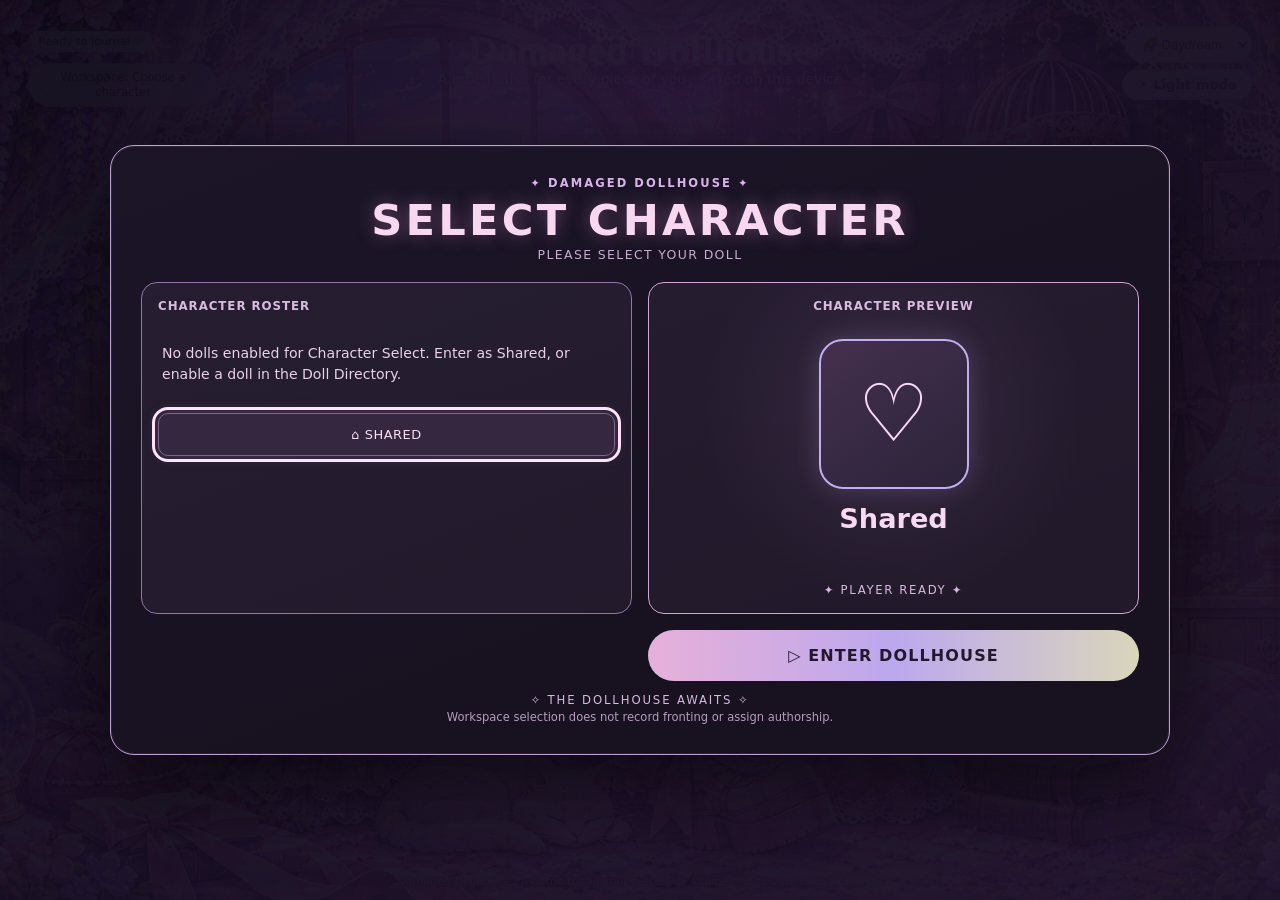
<file: index.html>
<!DOCTYPE html>

<html lang="en"><head><meta charset="utf-8"/><meta content="width=device-width,initial-scale=1" name="viewport"/><title>Damaged Dollhouse · v1.8D.4 Mobile Compatibility Test</title><link href="assets/css/bunnie-burrow.css" rel="stylesheet"/><link rel="stylesheet" href="assets/css/echo-chamber.css"/></head><body><div class="wrap"><header><div><h1><span aria-hidden="true" class="title-heart">♡</span> Damaged Dollhouse <span aria-hidden="true" class="title-heart">♡</span></h1><div class="muted">A little house for every piece of you · saved on this device</div></div><button class="pill character-session-switch" id="characterSessionStatus" type="button" aria-label="Switch Dollhouse workspace" title="Switch character / workspace">Workspace: Choose a character</button><span class="pill header-status" id="saveStatus">Ready to journal ♡</span><div class="header-controls"><label class="scene-header" for="dashboardSceneQuick">Illustration <select aria-label="Illustrated dashboard scene" id="dashboardSceneQuick"><option value="daydream">🌈 Daydream</option><option value="haven">🌿 Haven</option><option value="nightmare">☾ Nightmare</option></select></label><button aria-pressed="false" class="theme-toggle" id="themeToggle" type="button">☀ Light</button></div></header><nav aria-label="Module navigation" class="nav legacy-nav" hidden=""><button data-tab="journals">Porcelain Pages</button><button data-tab="directory">Doll Directory</button><button class="active" data-tab="daily">Pretty Little Problems</button><button data-tab="history">Lost Time</button><button data-tab="insights">Overview &amp; Stats</button><button data-tab="parts">Individual Breakdown</button><button data-tab="backup">Bandaged Buttons</button></nav>
<section aria-label="Damaged Dollhouse dashboard" class="dashboard" id="dashboard">
<div class="dashboard-intro"><span class="ornament">☾ ✧ ♡ ✧ ☽</span><h2>Welcome to the Dollhouse</h2><p>Every room holds a little piece of the story.</p></div>
<div class="doll-grid">
<button class="room-card rose" data-open="daily" type="button"><span class="room-art">♡</span><span class="room-name">Pretty Little Problems</span><span class="room-caption">A little daily check-in</span></button>
<div aria-hidden="true" class="room-card empty-room"><span class="room-art">✧</span><span class="room-caption">An unopened room</span></div>
<div aria-hidden="true" class="room-card empty-room"><span class="room-art">☽</span><span class="room-caption">An unopened room</span></div>
<button class="room-card lavender" data-open="history" type="button"><span class="room-art">◷</span><span class="room-name">Lost Time</span><span class="room-caption">Calendar &amp; memories</span></button>
<button class="room-card plum" data-open="directory" type="button"><span class="room-art">♧</span><span class="room-name">Doll Directory</span><span class="room-caption">Meet the residents</span></button>
<div aria-hidden="true" class="room-card empty-room"><span class="room-art">✧</span><span class="room-caption">An unopened room</span></div>
<button class="room-card ivory" data-open="journals" type="button"><span class="room-art">❦</span><span class="room-name">Porcelain Pages</span><span class="room-caption">Letters &amp; journals</span></button>
<button class="room-card lavender" data-open="echo-chamber" type="button"><span class="room-art">✉</span><span class="room-name">The Echo Chamber</span><span class="room-caption">System Chat · A place for every voice</span></button><button class="room-card moon" data-open="looking-glass" type="button"><span class="room-art">☾</span><span class="room-name">The Looking Glass</span><span class="room-caption">Reflections &amp; patterns</span></button>
<div aria-hidden="true" class="room-card empty-room"><span class="room-art">♡</span><span class="room-caption">An unopened room</span></div>
</div>
<button class="bandaged-entry" data-open="backup" type="button"><span>✕ ♡ ✕</span><strong>Bandaged Buttons</strong><small>Settings, appearance &amp; backups</small></button>
</section>
<section class="tab hidden" id="echo-chamber"><div class="card"><h2>✉ The Echo Chamber</h2><p class="hint">System Chat · SC-2.1 availability and unread indicators test build. Mailbox, Whiteboard, and Polls will arrive in later releases. Messages are local to this browser and are not encrypted.</p><div id="echoChatApp" class="echo-app"><aside class="echo-sidebar"><div class="echo-toolbar"><strong>Channels</strong><button id="echoAddCategory" type="button">＋ Category</button></div><div id="echoChannelList"></div><button id="echoAddChannel" type="button">＋ Channel</button><button id="echoTemplates" type="button">♡ Add starter channels</button><button id="echoManageArchived" type="button">♧ Archived / Trash</button></aside><div class="echo-main"><div class="echo-toolbar"><button id="echoMobileChannels" type="button" aria-label="Show channels">☰</button><strong id="echoChannelTitle"># general</strong><button id="echoReader" type="button">Read as: Shared</button><div class="echo-header-actions"><button id="echoMode" type="button">⚙ Manage</button><button id="echoEditChannel" type="button">⚙ Channel</button></div></div><div class="echo-message-tools"><input id="echoSearch" type="search" placeholder="Search this channel" aria-label="Search messages in this channel"/><button id="echoMarkRead" type="button">Mark read</button><button id="echoMarkUnread" type="button">Mark unread</button><button id="echoTrashMessages" type="button">Message Trash</button></div><div id="echoMessages" class="echo-messages" aria-live="polite"></div><form id="echoComposer" class="echo-composer"><div class="echo-posting"><button id="echoAuthorToggle" type="button" aria-label="Choose message authors">Posting as: <span id="echoAuthorSummary">Shared / Unknown</span> ▾</button><div id="echoAuthors" class="echo-authors" hidden></div></div><div id="echoReplyPreview" class="echo-reply-preview" hidden></div><label for="echoBody">Message</label><textarea id="echoBody" maxlength="20000" rows="3" placeholder="Write to the Dollhouse…"></textarea><div class="echo-toolbar"><label class="hint"><input id="echoEnterSend" type="checkbox" checked/> Enter sends · Shift+Enter newline</label><button class="primary" type="submit">Send ♡</button></div><p class="hint" id="echoStatus" role="status"></p></form></div></div></div></section><section class="tab hidden" id="looking-glass"><div class="card glass-hub"><span class="ornament">☾ ✧ ☽</span><h2>The Looking Glass</h2><p class="muted">What do the reflections reveal? Choose a view of your recorded patterns.</p><div class="glass-choices"><button data-open="insights" type="button"><span class="room-art">◈</span><strong>Overview &amp; Stats</strong><small>Whole-system trends and symptom explorer</small></button><button data-open="parts" type="button"><span class="room-art">♧</span><strong>Individual Breakdown</strong><small>Explore entries by part or author</small></button></div></div></section>
<section class="tab hidden" id="journals"><div class="card"><h2>Porcelain Pages</h2><p class="muted">A place for personal and shared writing. “Personal” and “Shared” are organization labels, not passwords or access restrictions: anyone who can open this browser's app can read both. Entries are saved on this device and included in complete Dollhouse backups.</p><div class="actions"><button class="primary" id="journalNew" type="button">＋ New journal entry</button></div><div class="grid" style="margin-top:12px"><div class="field"><label for="journalSearch">Search title, writing, or tags</label><input id="journalSearch" placeholder="Search journals" type="text"/></div><div class="field"><label for="journalFilter">Show entries</label><select id="journalFilter"><option value="all">All entries</option><option value="personal">Personal</option><option value="shared">Shared</option></select></div></div><div class="field journal-workspace-filter" style="margin-top:12px"><label for="journalWorkspaceFilter">Workspace view</label><select id="journalWorkspaceFilter"><option value="all">All Dolls (all entries)</option><option value="shared">Shared entries</option><option value="unassigned">Unassigned author</option></select><p class="hint" id="journalWorkspaceHint">This only filters the list. It never changes an entry’s author or who is fronting.</p></div><div class="hint" id="journalMessage" role="status" style="margin-top:12px"></div><div id="journalList" style="margin-top:14px"></div></div><div class="card hidden" id="journalEditor"><h3 id="journalEditorTitle">New journal entry</h3><form id="journalForm"><div class="grid"><div class="field"><label for="journalTitle">Title *</label><input id="journalTitle" maxlength="160" required="" type="text"/></div><div class="field"><label for="journalDate">Entry date</label><input id="journalDate" required="" type="date"/></div><div class="field"><label for="journalAuthor">Written by (optional profile)</label><select id="journalAuthor"><option value="">Unassigned / unknown</option></select></div><div class="field"><label for="journalScope">Journal type</label><select id="journalScope"><option value="personal">Personal</option><option value="shared">Shared</option></select></div><div class="field"><label for="journalTags">Tags (comma-separated)</label><input id="journalTags" maxlength="500" placeholder="#memories, #today" type="text"/></div></div><div class="field" style="margin-top:12px"><label for="journalBody">Journal entry</label><textarea id="journalBody" maxlength="100000" placeholder="Write whatever feels right..." rows="10"></textarea></div><p class="hint">Changes are saved when you press Save, not automatically. Journal text is plain text, not formatted HTML.</p><div class="actions"><button class="primary" type="submit">♡ Save journal</button><button id="journalCancel" type="button">Cancel</button><button class="danger hidden" id="journalDelete" type="button">Delete entry</button></div></form></div></section><section class="tab hidden" id="directory"><div id="directoryBrowse" class="card"><h2>Doll Directory</h2><p class="muted">Create profiles for the parts you want to document. All fields are optional except a display name. Profiles are saved in this browser. You can link them to Pretty Little Problems check-ins using the profile selector in the Daily Log.</p><div class="actions"><button class="primary" id="directoryNew" type="button">＋ Add profile</button><button id="directoryExport" type="button">↓ Export profiles (JSON)</button><button id="directoryImport" type="button">↑ Import profiles (JSON)</button><input accept=".json,application/json" hidden="" id="directoryImportFile" type="file"/></div><div class="hint" id="directoryMessage" role="status" style="margin-top:12px"></div><div class="grid" id="directoryList" style="margin-top:14px"></div></div><div class="card hidden" id="directoryViewer"><div class="actions"><button type="button" id="directoryViewBack">← Back to Doll Directory</button><button type="button" class="primary" id="directoryViewEdit">✎ Edit profile</button></div><div id="directoryViewHeader" class="directory-view-header"></div><div class="directory-tabs" id="directoryViewTabs" role="group" aria-label="Profile sections"></div><div id="directoryViewContent"></div></div><div class="card hidden" id="directoryEditor"><div class="actions"><button id="directoryBack" type="button">← Back to Doll Directory</button></div><h3 id="directoryEditorTitle">Profile</h3><form id="directoryForm"><div class="grid"><div class="field"><label for="directoryName">Display name *</label><input id="directoryName" maxlength="80" required="" type="text"/></div><div class="field"><label for="directoryPronouns">Pronouns</label><input id="directoryPronouns" maxlength="80" type="text"/></div><div class="field"><label for="directoryColor">Profile color</label><input id="directoryColor" type="color" value="#ed83b5"/></div><div class="field"><label for="directoryEmoji">Avatar emoji / symbol</label><input id="directoryEmoji" maxlength="16" placeholder="🐇" type="text"/><button type="button" id="directoryEmojiPickerToggle" aria-expanded="false" aria-controls="directoryEmojiPicker" style="margin-top:8px">☺ Choose emoji</button><div id="directoryEmojiPicker" class="directory-emoji-picker hidden"><div class="directory-emoji-tools"><label for="directoryEmojiSearch">Find an emoji</label><input id="directoryEmojiSearch" type="search" placeholder="Search e.g. bunny, heart, moon"/><button type="button" id="directoryEmojiPickerClose" aria-label="Close emoji picker">✕</button></div><div id="directoryEmojiCategories" class="directory-emoji-categories"></div><div id="directoryEmojiResults" class="directory-emoji-results"></div><p class="hint">Select an emoji, or type any symbol directly into the field above.</p></div></div><div class="field directory-character-visibility"><label for="directoryCharacterVisible">Character Select</label><label class="directory-visibility-option"><input id="directoryCharacterVisible" type="checkbox" checked/> Enable doll for active use</label><p class="hint">Inactive dolls are hidden from workspace, chat, journal and check-in selectors for new activity. Their directory profile and historical records remain available.</p></div><div class="field"><label for="directoryRoles">Roles (comma-separated)</label><input id="directoryRoles" maxlength="400" placeholder="Protector, caretaker" type="text"/></div><div class="field"><label for="directoryTags">Tags (comma-separated)</label><input id="directoryTags" maxlength="400" placeholder="#art, #games" type="text"/></div></div><div class="directory-sheet"><p class="hint">All additional details are optional. Select a category, then expand or collapse its sections.</p><div class="directory-tabs" role="group" aria-label="Profile information categories"><button type="button" class="directory-tab" data-dir-tab="Identity" aria-selected="true">Identity</button><button type="button" class="directory-tab" data-dir-tab="Appearance" aria-selected="false">Appearance</button><button type="button" class="directory-tab" data-dir-tab="About Me" aria-selected="false">About Me</button><button type="button" class="directory-tab" data-dir-tab="Comfort & Care" aria-selected="false">Comfort & Care</button><button type="button" class="directory-tab" data-dir-tab="Connections" aria-selected="false">Connections</button></div><section class="directory-panel " data-dir-panel="Identity"><details open><summary>Identity details</summary><div class="directory-panel-fields"><div class="field"><label for="directoryExtra_aliases">Aliases / other names</label><textarea id="directoryExtra_aliases" maxlength="10000" rows="3"></textarea></div><div class="field"><label for="directoryExtra_gender">Gender / identity</label><textarea id="directoryExtra_gender" maxlength="10000" rows="3"></textarea></div><div class="field"><label for="directoryExtra_age">Age or age range</label><textarea id="directoryExtra_age" maxlength="10000" rows="3"></textarea></div><div class="field"><label for="directoryExtra_introduction">Introduction</label><textarea id="directoryExtra_introduction" maxlength="10000" rows="3"></textarea></div></div></details></section><section class="directory-panel hidden" data-dir-panel="Appearance"><details open><summary>Appearance details</summary><div class="directory-panel-fields"><div class="field"><label for="directoryExtra_appearance">Appearance description</label><textarea id="directoryExtra_appearance" maxlength="10000" rows="3"></textarea></div><div class="field"><label for="directoryExtra_aesthetic">Style / aesthetic</label><textarea id="directoryExtra_aesthetic" maxlength="10000" rows="3"></textarea></div></div></details></section><section class="directory-panel hidden" data-dir-panel="About Me"><details open><summary>Personality & interests</summary><div class="directory-panel-fields"><div class="field"><label for="directoryExtra_likes">Likes / favorites</label><textarea id="directoryExtra_likes" maxlength="10000" rows="3"></textarea></div><div class="field"><label for="directoryExtra_dislikes">Dislikes</label><textarea id="directoryExtra_dislikes" maxlength="10000" rows="3"></textarea></div><div class="field"><label for="directoryExtra_hobbies">Hobbies & interests</label><textarea id="directoryExtra_hobbies" maxlength="10000" rows="3"></textarea></div></div></details><details open><summary>Life & memories</summary><div class="directory-panel-fields"><div class="field"><label for="directoryExtra_history">Personal history / memories</label><textarea id="directoryExtra_history" maxlength="10000" rows="3"></textarea></div><div class="field"><label for="directoryExtra_dates">Meaningful dates</label><textarea id="directoryExtra_dates" maxlength="10000" rows="3"></textarea></div></div></details></section><section class="directory-panel hidden" data-dir-panel="Comfort & Care"><details open><summary>Comfort & support</summary><div class="directory-panel-fields"><div class="field"><label for="directoryExtra_comfortItems">Comfort items</label><textarea id="directoryExtra_comfortItems" maxlength="10000" rows="3"></textarea></div><div class="field"><label for="directoryExtra_supports">Helpful supports / grounding</label><textarea id="directoryExtra_supports" maxlength="10000" rows="3"></textarea></div></div></details><details open><summary>Communication & boundaries</summary><div class="directory-panel-fields"><div class="field"><label for="directoryExtra_communication">Communication preferences</label><textarea id="directoryExtra_communication" maxlength="10000" rows="3"></textarea></div><div class="field"><label for="directoryExtra_boundaries">Boundaries / things to avoid</label><textarea id="directoryExtra_boundaries" maxlength="10000" rows="3"></textarea></div></div></details><details open><summary>Personal notes</summary><div class="directory-panel-fields"><div class="field" style="margin-top:12px"><label for="directoryNotes">Private notes</label><textarea id="directoryNotes" maxlength="10000" rows="4"></textarea></div></div></details></section><section class="directory-panel hidden" data-dir-panel="Connections"><details open><summary>Connections details</summary><div class="directory-panel-fields"><div class="field"><label for="directoryExtra_relationships">Relationships / connections</label><textarea id="directoryExtra_relationships" maxlength="10000" rows="3"></textarea></div></div></details></section></div><div class="actions"><button class="primary" type="submit">♡ Save profile</button><button id="directoryCancel" type="button">Cancel</button><button class="danger hidden" id="directoryArchive" type="button">Archive profile</button></div></form></div></section><section class="tab hidden" id="daily"><div class="card"><h2>Pretty Little Problems</h2><div class="checkin-compact"><div class="field checkin-picker"><label for="checkinSelect">Previous check-ins / select an entry</label><select aria-label="Select saved check-in" id="checkinSelect"></select></div><div class="toolbar checkin-controls"><button id="newCheckin" type="button">＋ New check-in</button><button id="quickToggle" type="button" aria-pressed="false">⚡ Quick Check-In</button><button aria-pressed="false" id="easyToggle" type="button">🐰 Easy Mode: Off</button></div><details id="checkinDetails" class="checkin-details"><summary>✧ Check-in details <span class="details-caption">Date · Time · Author · Profile · Filled out</span></summary><div class="checkin-details-inner"><p class="hint">Every question is optional. Blank means not recorded, not zero or “no.”</p><div class="topline"><div class="field"><label for="entryDate">Entry date</label><input id="entryDate" type="date"/></div><div class="field"><label for="filled">Filled out</label><select id="filled"><option value="">Not specified</option><option>Morning</option><option>Afternoon</option><option>Evening</option><option>Night</option></select></div></div><div class="field" style="margin-top:10px"><label for="linkedProfile">Linked System Directory profile (optional)</label><select id="linkedProfile"><option value="">No linked profile / manual author</option></select><p class="hint">Selecting a profile fills the author name. Existing check-ins are never linked automatically; archived profiles stay linked.</p></div><div class="topline" style="margin-top:10px"><div class="field"><label for="authorTag">Who is checking in? (optional name / emoji)</label><input id="authorTag" maxlength="80" placeholder="e.g. Pup, 🐇, blended, unknown" type="text"/></div><div class="field"><label for="checkinTime">Time of check-in</label><input id="checkinTime" type="time"/></div></div></div></details></div><div class="card hidden" id="easyExtras"><h3>🐇 Little extras (optional and just for fun!)</h3><div class="field"><label for="littleMood">Which little buddy matches today?</label><select id="littleMood"><option value="">Skip</option><option>🐰 Bouncy bunny</option><option>🐢 Sleepy turtle</option><option>🐻 Cuddly bear</option><option>🦋 Fluttery butterfly</option><option>🐱 Grumpy kitty</option></select></div><div class="field"><label for="littleWish">What would feel cozy right now?</label><select id="littleWish"><option value="">Skip</option><option>🧸 Stuffie cuddles</option><option>🎮 A game</option><option>🎨 Coloring</option><option>🍓 A snack</option><option>🌙 Quiet time</option><option>💗 A hug</option></select></div></div><div class="progress-line"><strong id="formProgress">0 answered</strong><span class="hint" id="draftStatus" role="status">Drafts save automatically on this device</span></div><div aria-label="Questions answered" class="progress-track"><div class="progress-fill" id="progressFill"></div></div><div class="toolbar"><button id="expandAll" type="button">Expand all sections</button><button id="collapseAll" type="button">Collapse all</button><button id="nextMissing" type="button">Next unanswered</button></div><div id="quickQuestions" class="quick-panel" hidden></div><section id="quickEditor" class="quick-editor" hidden aria-label="Customize Quick Check-In questions"><h3>⚙ Customize Quick Check-In</h3><p class="hint">Choose any existing questions and arrange the selected questions in the order you prefer. Changes affect your Quick Check-In layout, not previously saved answers.</p><div class="field"><label for="quickSearch">Find a question</label><input id="quickSearch" type="search" placeholder="Search questions or sections"></div><p class="hint" id="quickEditorCount"></p><div id="quickEditorList"></div><div class="actions"><button type="button" class="primary" id="quickEditorSave">♡ Save question selection</button><button type="button" id="quickEditorCancel">Cancel</button><button type="button" id="quickEditorReset">Restore default selection</button></div><p class="hint" id="quickEditorMessage" role="status"></p></section><div id="questions"></div><div class="actions"><button class="primary" id="save">♡ Save entry</button><button id="clearForm">Clear form (not saved)</button><button class="danger" id="deleteEntry">Delete saved entry</button></div><div class="toolbar"><button id="exportOneJson" type="button">↓ Export this check-in (JSON)</button><button id="exportOneCsv" type="button">↓ Export this check-in (CSV)</button></div><div class="hint" id="saveMessage" role="status" style="margin-top:12px"></div></div></section>
<section class="tab hidden" id="history"><div class="card"><h2>Lost Time</h2><div class="topline"><div class="field"><label for="calMonth">Calendar month</label><input id="calMonth" type="month"/></div><div class="field"><label for="historySort">Entries</label><select id="historySort"><option value="new">Newest first</option><option value="old">Oldest first</option></select></div></div><p class="hint">Purple dates have saved entries. Tap a date to open and edit it.</p><p class="calendar-legend hint">♡ Highlighted dates have saved entries · today has an outline · tap any day to open it.</p><div class="calendar" id="calendar"></div><h3 style="margin-top:24px">Saved dates</h3><div id="historyList"></div><div class="card"><h3>🎀 Export selected day</h3><div class="topline"><div class="field"><label for="exportDayDate">Date</label><input id="exportDayDate" type="date"/></div></div><div class="actions"><button id="exportDayJson">↓ All check-ins that day (JSON)</button><button id="exportDayCsv">↓ All check-ins that day (CSV)</button></div></div></div></section>
<section class="tab hidden" id="insights"><div class="card"><h2>Overview &amp; Stats</h2><p class="muted">Your numbers, patterns, and progress over time ♡</p><h3>Weekly &amp; Monthly Reflections</h3><p class="hint">Your weekly or monthly check-in report appears below. Choose a period to compare your entries.</p><p class="muted">These are descriptive summaries, not diagnoses or evidence that one event caused another. Averages use only days with a response to that specific question.</p><div class="topline"><div class="field"><label for="period">Report period</label><select id="period"><option value="week">Week (Mon–Sun)</option><option value="month">Calendar month</option></select></div><div class="field"><label for="anchor">Date within report period</label><input id="anchor" type="date"/></div></div><div id="report"></div><div class="actions"><button id="printStats">🖨 Print / save report as PDF</button><button id="exportStatsCsv">↓ Report data CSV</button></div><div class="card" style="margin-top:20px"><h3>Symptom Explorer</h3><p class="hint">Choose a symptom and explore its severity across your saved days, or compare ratings on days when an event happened. Comparisons show associations, not causes.</p><div class="topline"><div class="field"><label for="exploreMetric">Measure</label><select id="exploreMetric"></select></div><div class="field"><label for="exploreEvent">Compare with event</label><select id="exploreEvent"></select></div></div><div aria-live="polite" id="exploreOutput"></div></div></div></section>
<section class="tab hidden" id="parts"><div class="card"><h2>Individual Breakdown</h2><p class="muted">Explore check-ins by author or part. Shared or blended entries can be included in multiple views; labels are self-reported.</p><div class="topline"><div class="field"><label for="partSelect">Part / author</label><select id="partSelect"></select></div><div class="field"><label for="partPeriod">Period</label><select id="partPeriod"><option value="all">All time</option><option value="week">Week</option><option value="month">Month</option></select></div><div class="field"><label for="partAnchor">Date within period</label><input id="partAnchor" type="date"/></div></div><div id="partReport"></div><div class="actions"><button id="exportPartCsv">↓ Part check-ins CSV</button><button id="printPartReport">🖨 Print / save report as PDF</button></div></div></section><section class="tab hidden" id="backup"><div class="card"><div class="bb-heading"><h2>🎀 Bandaged Buttons</h2><p class="hint">Your dollhouse, your rules. ♡</p></div><div aria-label="Settings categories" class="bb-tabs" role="tablist"><button aria-controls="bb-panel-appearance" aria-selected="true" class="bb-tab" id="bb-tab-appearance" role="tab" tabindex="0" type="button">🎨 Appearance</button><button aria-controls="bb-panel-comfort" aria-selected="false" class="bb-tab" id="bb-tab-comfort" role="tab" tabindex="-1" type="button">♿ Accessibility &amp; Comfort</button><button aria-controls="bb-panel-data" aria-selected="false" class="bb-tab" id="bb-tab-data" role="tab" tabindex="-1" type="button">💾 Data &amp; Backups</button></div><div aria-labelledby="bb-tab-appearance" class="bb-panel" id="bb-panel-appearance" role="tabpanel"><div class="character-launch-settings"><h3>♡ Character Select &amp; Workspace</h3><p class="hint">Choose what happens when you open the Dollhouse. You can always switch characters using the workspace button in the header.</p><div class="field"><label for="characterSessionMode">When opening the Dollhouse</label><select id="characterSessionMode"><option value="ask">Always Ask (default)</option><option value="remember">Remember Last Character</option></select></div><p class="hint" id="characterSessionSettingsMessage" role="status"></p></div><h3>Appearance &amp; Themes ✧</h3><p class="hint">Make your own palette! Each color can be changed independently for light and dark mode. Use Reset palette to return to the original theme.</p><div class="illustration-settings"><h4>🏚️ Dashboard illustration</h4><p class="hint">Choose an illustrated scene, or turn illustrations off to use your original Light or Dark rainbow palette. Base palette controls remain available below.</p><div class="field"><label for="dashboardSceneSetting">Dashboard background</label><select id="dashboardSceneSetting"><option value="daydream">🌈 Daydream</option><option value="haven">🌿 Haven</option><option value="nightmare">☾ Nightmare</option><option value="off">No illustration — original palette</option></select></div></div><div class="settings-grid" id="paletteStudio"></div><div class="toolbar"><button id="resetPalette" type="button">↺ Reset current palette</button></div><div class="field"><label for="settingAccent">Accent color</label><select id="settingAccent"><option value="pink">Strawberry pink</option><option value="lavender">Moon lavender</option><option value="blue">Cloud blue</option><option value="rainbow">Pastel rainbow 🌈</option></select></div></div><div aria-labelledby="bb-tab-comfort" class="bb-panel hidden" id="bb-panel-comfort" role="tabpanel"><h3>Accessibility &amp; Comfort</h3><p class="hint">Animations &amp; Motion: Standard allows subtle transitions; Reduced minimizes decorative movement.</p><div class="field"><label for="settingText">Text size</label><select id="settingText"><option value="normal">Standard</option><option value="large">Larger</option></select></div><div class="field"><label for="settingMotion">Animations &amp; Motion</label><select id="settingMotion"><option value="normal">Standard</option><option value="reduced">Reduced</option></select></div></div><div aria-labelledby="bb-tab-data" class="bb-panel hidden" id="bb-panel-data" role="tabpanel"><h3>Data &amp; Backups</h3><section class="bb-data-group bb-backup-unified"><h4>✦ Complete Dollhouse Backup</h4><p class="hint">A full snapshot of supported app data and preferences. Restore replaces the included storage categories.</p><div class="note"><strong>🖤 Damaged Dollhouse unified backup</strong> includes Pretty Little Problems check-ins, drafts, System Directory, profile links, journals, and appearance preferences. Restore replaces categories present in the selected backup; categories absent from older backups are preserved. Export your current data first; this does not merge.</div><div class="actions"><button class="primary" id="exportUnified" type="button">↓ Download complete Dollhouse backup</button><button id="importUnified" type="button">↑ Restore complete Dollhouse backup</button><input accept=".json,application/json" hidden="" id="importUnifiedFile" type="file"/></div><p class="hint" id="unifiedMessage" role="status"></p></section><section class="bb-data-group bb-backup-unified"><h4>🧩 Safe Backup Merge — Review & Combine (v1.8E.3)</h4><p class="hint">Adds missing records and keeps existing-only records. Review conflicting IDs individually and explicitly choose which version to keep. Neither version is silently overwritten. This is a test build.</p><div class="actions"><button id="mergeCommitSelect" type="button">1. Select backup to merge</button><input id="mergeCommitFile" type="file" hidden accept=".json,application/json"/><button id="mergeSnapshotButton" type="button" disabled>2. Prepare safety backup</button><button id="mergeCommitButton" type="button" disabled>3. Confirm safe merge</button></div><p id="mergeStepHelp" class="hint" role="status">Select a backup to begin.</p><div id="mergeComparisonResults" style="overflow-x:auto" aria-label="Backup comparison breakdown"></div><div id="mergeConflictList" aria-label="Conflicting records"></div><div id="mergeBackupReady" class="note" hidden><p><strong>Safety backup prepared.</strong> On iPhone, if the download did not start automatically, use this direct file link:</p><p><a id="mergeBackupLink" download>↓ Save PRE-MERGE backup file</a></p><label style="display:flex;align-items:center;gap:.6rem"><input type="checkbox" id="mergeBackupVerified"/> I have saved the PRE-MERGE backup file and can find it on my device.</label></div><p class="hint" id="mergeCommitMessage" role="status" aria-live="polite">Select a complete Dollhouse backup. Nothing is changed until you confirm.</p><p class="hint">Important: choosing an incoming version replaces the existing version of that SAME ID. The downloaded pre-merge backup retains the original version. For now there is no automatic in-app preserve-both-revisions option. Browser storage is not transactional; keep your downloaded backup for recovery. Test with synthetic records first.</p></section><section class="bb-data-group bb-backup-links"><h4>♡ Profile Links</h4><p class="hint">Export or restore connections between profiles.</p><div class="actions"><button id="exportLinks" type="button">↓ Export profile links</button><button id="importLinks" type="button">↑ Import profile links</button><input accept=".json,application/json" hidden="" id="importLinksFile" type="file"/></div><p class="hint" id="linksMessage" role="status"></p></section><section class="bb-data-group bb-backup-tracker"><h4>✧ Pretty Little Problems Backups</h4><p class="hint">Back up check-ins and drafts, or export compatible JSON and CSV files.</p><div class="muted" id="backupCount"></div><div class="actions"><button id="exportFull">↓ Full backup (all check-ins + drafts)</button><button id="importFull">↑ Restore full backup</button><input accept=".json,application/json" hidden="" id="importFullFile" type="file"/></div><p class="hint">Use the full backup for multiple check-ins. The original JSON export below is retained for compatibility but only contains the original one-entry-per-date records.</p><div class="actions"><button id="export">↓ Export JSON backup</button><button id="exportCsv">↓ Export CSV</button><button id="import">↑ Restore JSON backup</button><input accept=".json,application/json" hidden="" id="importFile" type="file"/></div><p class="hint">Restore merges by date and replaces entries on matching dates, after confirmation. JSON preserves all responses; CSV is useful for spreadsheets. Backup files contain sensitive information in readable text.</p></section><section class="bb-data-group bb-backup-privacy"><h4>⌂ Privacy &amp; Local Storage</h4><p class="hint">Your entries are stored on this device, not in a cloud account.</p><div class="note"><strong>Important:</strong> Data is saved in this browser's local storage on this device. It is not encrypted. Anyone with access to your browser profile/device may be able to read it. Private browsing, clearing site data, changing browsers, or losing the device can erase entries. Make regular backups and store them somewhere private.</div></section><section class="bb-data-group bb-backup-danger"><h4>⚠ Danger Zone</h4><p class="hint">These actions permanently erase locally stored records. Export a backup first.</p><div class="actions"><button class="danger" id="eraseAll">Erase ALL check-ins and drafts</button></div><div class="actions"><button class="danger" id="erase">Erase all local entries</button></div></section></div></div></section><footer>Damaged Dollhouse · A home for all your pieces ♡ · Offline and private to this browser</footer></div>
<script defer="" src="assets/js/01-core.js"></script>
<script defer="" src="assets/js/02-drafts-and-preferences.js"></script>
<script defer="" src="assets/js/03-multiple-checkins-and-appearance.js"></script>
<script defer="" src="assets/js/04-exports-and-part-reports.js"></script>
<script defer="" src="assets/js/05-system-directory.js"></script>
<script defer="" src="assets/js/06-profile-links.js"></script>
<script defer src="assets/js/16-echo-chat-store.js"></script><script defer="" src="assets/js/07-unified-backup.js"></script>
<script defer src="assets/js/15-safe-merge-preview.js"></script>
<script defer src="assets/js/17-echo-chat-ui.js"></script><script defer="" src="assets/js/08-journals.js"></script><script defer="" src="assets/js/09-dollhouse-ui.js"></script>
<script defer="" src="assets/js/10-illustrated-dashboard.js"></script><script defer="True" src="assets/js/11-bandaged-tabs.js"></script><script defer src="assets/js/12-little-checkin.js"></script>
<script defer src="assets/js/13-quick-checkin.js"></script><div id="characterSessionGate" class="character-session-gate hidden" hidden role="dialog" aria-modal="true" aria-labelledby="characterSessionTitle" aria-describedby="characterSessionReason">
  <div class="character-session-panel">
    <div class="character-session-overline" aria-hidden="true">✦ DAMAGED DOLLHOUSE ✦</div>
    <h2 id="characterSessionTitle">SELECT CHARACTER</h2>
    <p id="characterSessionReason" class="character-session-subtitle">Please select your doll</p>
    <p id="characterSessionWarning" role="alert"></p>
    <div class="character-session-layout">
      <section class="character-session-roster" aria-labelledby="characterRosterTitle">
        <h3 id="characterRosterTitle">CHARACTER ROSTER</h3>
        <div id="characterSessionChoices" class="character-session-choices" tabindex="-1" aria-label="Active Doll Directory characters"></div>
        <div class="character-session-shared-wrap"><button type="button" id="characterSessionShared" class="character-session-choice">⌂ SHARED</button></div>
      </section>
      <section class="character-session-preview" aria-labelledby="characterPreviewTitle" aria-live="polite" aria-atomic="true">
        <h3 id="characterPreviewTitle">CHARACTER PREVIEW</h3>
        <div id="characterSessionPortrait" class="character-session-portrait" aria-hidden="true">♡</div>
        <div id="characterSessionPreviewName" class="character-session-preview-name">Shared</div>
        <div id="characterSessionPreviewPronouns" class="character-session-preview-pronouns"></div>
        <div class="character-session-ready" aria-hidden="true">✦ PLAYER READY ✦</div>
      </section>
    </div>
    <div class="character-session-actions"><button class="primary" type="button" id="characterSessionEnter">▷ ENTER DOLLHOUSE</button><button type="button" id="characterSessionCancel" hidden>Cancel</button></div>
    <p class="character-session-footer">✧ THE DOLLHOUSE AWAITS ✧</p>
    <p class="character-session-disclaimer">Workspace selection does not record fronting or assign authorship.</p>
  </div>
</div><script defer src="assets/js/14-character-session.js"></script></body></html>
</file>
<file: assets/css/bunnie-burrow.css>
:root{font-family:system-ui,-apple-system,'Segoe UI',sans-serif;color:#493c56;background:#fcf8ff}*{box-sizing:border-box}body{margin:0;background:radial-gradient(circle at 10% 0%,#ffe8f4,transparent 35%),radial-gradient(circle at 95% 20%,#eee3ff,transparent 40%),#fcf8ff;min-height:100vh}.wrap{max-width:1050px;margin:auto;padding:24px 16px 70px}header{display:flex;justify-content:space-between;align-items:center;gap:15px;flex-wrap:wrap}h1{font-size:clamp(1.8rem,5vw,2.7rem);margin:0;color:#7a568e}h2{font-size:1.35rem;margin:0 0 14px}h3{font-size:1rem;margin:0 0 8px}.muted,.hint{color:#756a80;font-size:.87rem}.card{background:#fffdfedd;border:1px solid #eadbed;border-radius:20px;padding:20px;box-shadow:0 7px 25px #9a74b00c;margin:16px 0}.nav{display:flex;gap:8px;flex-wrap:wrap;margin:24px 0 8px}button,.button{border:1px solid #d9c4e2;background:white;border-radius:12px;padding:10px 15px;color:#644b72;font-weight:650;cursor:pointer;font:inherit}button:hover{background:#f7edfa}button.active,.primary{background:#805c99;color:white;border-color:#805c99}.primary:hover{background:#69477f}.danger{color:#a3335b}.grid{display:grid;grid-template-columns:repeat(auto-fit,minmax(220px,1fr));gap:12px}.field{padding:13px;border-radius:14px;background:#fbf6fd;border:1px solid #eee3f2;min-width:0}.field label{display:block;font-size:.91rem;font-weight:650;margin-bottom:8px}.field small{font-weight:400;color:#81748a}.field input[type=range]{width:100%;accent-color:#aa78bb}.value{font-weight:800;color:#8a5b9f}.field select,.field input[type=text],.field input[type=date],.field input[type=time],.field input[type=number],textarea{width:100%;border:1px solid #d9c8e2;border-radius:10px;padding:10px;background:white;color:#493c56;font:inherit}.field input[type=checkbox]{accent-color:#9868a8}.choice{display:flex;gap:8px}.choice button{flex:1;padding:8px}.choice button.selected{background:#e8d7f1;border-color:#a17ab5;color:#59356c}.section{margin:15px 0;border:1px solid #eadbed;border-radius:16px;background:white;overflow:hidden}.section summary{cursor:pointer;padding:16px;font-weight:750;background:#f7eefb}.section .grid{padding:14px}.topline{display:flex;align-items:end;gap:12px;flex-wrap:wrap}.topline>*{flex:1;min-width:170px}.actions{display:flex;flex-wrap:wrap;gap:9px;margin-top:18px}.stat{background:#f9f2fc;border-radius:15px;padding:16px}.stat strong{font-size:1.6rem;display:block;color:#75508b}.stat .hint{margin-top:5px}.pill{display:inline-block;background:#f0e4f6;border-radius:999px;padding:4px 10px;font-size:.8rem}.tablewrap{overflow:auto}table{width:100%;border-collapse:collapse;font-size:.88rem}th,td{padding:10px;text-align:left;border-bottom:1px solid #eee5f0;white-space:nowrap}th{color:#6b5279;background:#fbf7fc;position:sticky;top:0}.good{color:#237a5b}.bad{color:#a84964}.calendar{display:grid;grid-template-columns:repeat(7,1fr);gap:6px}.day{padding:10px 3px;text-align:center;border-radius:10px;border:1px solid #ebddeb;min-height:46px}.day.logged{background:#eedcf6;border-color:#caa9d8}.day.today{outline:2px solid #a07db7}.day.blank{background:transparent;border:0}.note{padding:12px;background:#fdf1f6;border-left:3px solid #c37c9f;border-radius:9px;margin:12px 0}.hidden{display:none!important}footer{text-align:center;color:#877b90;font-size:.8rem;margin-top:28px}svg{width:100%;height:auto} .mini{font-size:.8rem} @media(max-width:550px){.wrap{padding:15px 10px 55px}.card{padding:14px}.section .grid{padding:9px}.day{font-size:.8rem}}

/* Bunnie Burrow: pastel-rainbow lace theme */
:root{--page:#fff4fa;--ink:#65465e;--muted:#90778c;--panel:#fffafd;--field:#fff1f8;--edge:#f5c8e2;--accent:#ed83b5;--accent-ink:#803d65;--shadow:#eaa6ce25;color-scheme:light}
body{color:var(--ink);background:radial-gradient(ellipse at 14% 15%,#ffe1ee 0,transparent 38%),radial-gradient(ellipse at 88% 22%,#e9e1ff 0,transparent 37%),linear-gradient(140deg,#fff3f9 5%,#f7e9ff 35%,#e7f8ff 62%,#fff2dc 85%,#fff2f8);background-attachment:fixed}
body:before{content:'♡  ✧  ♡  ✧  ♡  ✧  ♡  ✧  ♡  ✧  ♡';display:block;overflow:hidden;white-space:nowrap;text-align:center;letter-spacing:1.1rem;font-size:23px;color:#f0a0c5;line-height:42px;border-bottom:3px dotted #f5b9d7;background:linear-gradient(90deg,#fff8fc,#fce7f5,#f1eaff,#e5f9ff,#fff8fc);pointer-events:none}
h1{font-family:Georgia,'Times New Roman',serif;letter-spacing:.015em;font-weight:900;color:#ef86b6;text-shadow:2px 2px #fff,3px 3px #f6c2df;font-size:clamp(2.1rem,6vw,3.25rem)}h1:after{content:' ♡';font-size:.65em}.brand-icon{font-family:system-ui,sans-serif;font-size:.66em;vertical-align:middle;letter-spacing:-.28em;display:inline-block;padding-right:.25em;text-shadow:none}
h2,h3{color:var(--accent-ink)}.muted,.hint,.field small,footer{color:var(--muted)}.card{background:var(--panel);border:2px solid var(--edge);box-shadow:0 9px 28px var(--shadow);border-radius:24px}.field,.stat{background:var(--field);border:1px solid var(--edge)}.section{background:var(--panel);border-color:var(--edge)}.section summary{background:linear-gradient(90deg,#ffe6f3,#f4e9ff,#eaf7ff);color:var(--accent-ink)}button,.button{background:var(--panel);color:var(--accent-ink);border-color:var(--edge)}button:hover{background:var(--field)}button.active,.primary{background:var(--accent);border-color:var(--accent);color:#fff}.primary:hover{background:#d66a9d}.choice button.selected,.day.logged{background:#fbd8eb;border-color:#e9a4c9;color:#793c64}.day{border-color:var(--edge)}.day.today{outline-color:var(--accent)}.field input[type=range],.field input[type=checkbox]{accent-color:var(--accent)}.value,.stat strong{color:var(--accent-ink)}.field select,.field input[type=text],.field input[type=date],.field input[type=time],.field input[type=number],textarea{background:var(--panel);color:var(--ink);border-color:var(--edge)}.pill{background:var(--field);color:var(--accent-ink)}th{background:var(--field);color:var(--accent-ink)}th,td{border-bottom-color:var(--edge)}.note{background:var(--field);border-left-color:var(--accent)}.danger{color:#b23c69}
.theme-toggle{white-space:nowrap;display:inline-flex;align-items:center;gap:7px;border-radius:999px;font-weight:700}.header-controls{display:flex;align-items:center;gap:9px;flex-wrap:wrap}
html[data-theme=dark]{color-scheme:dark;--page:#201927;--ink:#f6e6f4;--muted:#d1b3d0;--panel:#2d2335;--field:#392a44;--edge:#765276;--accent:#df81b5;--accent-ink:#ffc3e2;--shadow:#00000045}
html[data-theme=dark] body{background:radial-gradient(ellipse at 10% 10%,#503252 0,transparent 40%),radial-gradient(ellipse at 90% 20%,#323552 0,transparent 45%),linear-gradient(130deg,#201927,#2a203a 50%,#1e3540);color:var(--ink)}
html[data-theme=dark] body:before{background:linear-gradient(90deg,#3e2942,#3b2b51,#2b3d4c,#3e2942);color:#ffb4d7;border-bottom-color:#88577f}
html[data-theme=dark] h1{color:#ffb0d7;text-shadow:2px 2px #59314e,3px 3px #9b527e}
html[data-theme=dark] .section summary{background:linear-gradient(90deg,#4e2c48,#3e3154,#2c4051)}
html[data-theme=dark] button.active,html[data-theme=dark] .primary{color:#251522}
html[data-theme=dark] .primary:hover{background:#f19cc9}
html[data-theme=dark] .choice button.selected,html[data-theme=dark] .day.logged{background:#59354f;color:#ffe0f0;border-color:#aa6d97}
html[data-theme=dark] .good{color:#8cddbc}html[data-theme=dark] .bad,html[data-theme=dark] .danger{color:#ffa2bb}
@media(max-width:550px){body:before{letter-spacing:.35rem;font-size:18px}.header-controls{width:100%;justify-content:space-between}.theme-toggle{padding:9px 12px}}

/* v1.4 accessible controls */
/* v1.5 independent palette, easy controls and multiple check-ins */
.easy-field{display:flex;flex-direction:column;gap:9px}.easy-options{display:flex;flex-wrap:wrap;gap:6px}.easy-options button{min-width:48px;min-height:45px;font-size:1rem}.easy-options button.selected{background:var(--accent);color:#fff;border-color:var(--accent)}.easy-range{width:100%;accent-color:var(--accent)}.easy-value{font-weight:700;color:var(--accent-ink)}.easy-hide{display:none!important}.palette-field{display:flex;align-items:center;justify-content:space-between;gap:10px}.palette-field input{width:55px;height:38px;border:0;background:transparent}.checkin-count{font-size:.72rem;display:block}.daily-summary{margin:12px 0;padding:12px;border-radius:12px;background:var(--field)}
html[data-accent="lavender"]{--accent:#a584d9;--accent-ink:#6d468f;--edge:#dfc9f2}
html[data-accent="blue"]{--accent:#75a9d9;--accent-ink:#38658e;--edge:#c8e1f5}
html[data-theme="dark"][data-accent="lavender"]{--accent:#c0a0ef;--accent-ink:#e2caff;--edge:#776294}
html[data-theme="dark"][data-accent="blue"]{--accent:#93c8ef;--accent-ink:#c9eaff;--edge:#56798f}
html[data-text="large"]{font-size:19px}html[data-motion="reduced"] *,html[data-motion="reduced"] *:before{animation:none!important;transition:none!important}
.progress-track{height:12px;border-radius:20px;background:var(--field);overflow:hidden;border:1px solid var(--edge)}.progress-fill{height:100%;background:var(--accent);width:0;transition:width .2s}.progress-line{display:flex;justify-content:space-between;gap:10px;flex-wrap:wrap;margin:12px 0 8px}.toolbar{display:flex;gap:8px;flex-wrap:wrap;margin-top:10px}.toolbar button{padding:7px 11px}.metric-chart{display:flex;align-items:end;gap:5px;height:125px;border-bottom:1px solid var(--edge);padding:8px 2px}.metric-chart span{flex:1;background:var(--accent);border-radius:5px 5px 0 0;min-width:4px}.metric-chart span.missing{background:var(--edge);height:2px!important}.calendar-legend{margin:10px 0}.day.logged{font-weight:800}.day .dot{display:block;font-size:.6rem;color:var(--accent-ink)}.settings-grid{display:grid;grid-template-columns:repeat(auto-fit,minmax(180px,1fr));gap:12px}.settings-grid label{display:block;margin-bottom:6px}.settings-grid select{width:100%;padding:10px;border:1px solid var(--edge);border-radius:10px;background:var(--panel);color:var(--ink)}

/* v1.8A.1 — Damaged Dollhouse visual layer; existing functional styles retained */
html{--page:#f5e8ee;--panel:#fff8f7;--field:#f7e9ef;--ink:#604456;--muted:#846d7d;--edge:#d8b7c8;--accent:#b87d9e;--accent-ink:#784c69}
html[data-theme="dark"]{--page:#29212e;--panel:#392d3e;--field:#49374c;--ink:#f8e8f2;--muted:#d6b9cc;--edge:#866780;--accent:#c997b7;--accent-ink:#f1cde1}
body{background:radial-gradient(ellipse at 8% 8%,color-mix(in srgb,var(--accent) 15%,transparent),transparent 40%),radial-gradient(ellipse at 92% 35%,color-mix(in srgb,var(--edge) 40%,transparent),transparent 45%),var(--page)!important;color:var(--ink)}
body:before{display:none!important}
header{position:relative;justify-content:center;text-align:center;min-height:110px;padding:18px 0 22px;border-bottom:1px solid var(--edge)}
header h1{font-family:Georgia,'Times New Roman',serif;font-weight:500;letter-spacing:.045em;color:var(--accent-ink);font-size:clamp(2rem,5vw,3.3rem)}
header .header-controls{position:absolute;right:0;top:8px;display:flex;gap:7px;align-items:center}
header .header-controls .pill{font-size:.7rem}
.theme-toggle{background:var(--panel);color:var(--accent-ink);border:1px solid var(--edge)}
.legacy-nav{display:none!important}
.dashboard-intro{text-align:center;margin:25px 0 20px}.dashboard-intro h2{font:normal clamp(1.5rem,3vw,2.1rem) Georgia,serif;color:var(--accent-ink);margin:8px}.dashboard-intro p{color:var(--muted);margin:0}.ornament{color:var(--accent);letter-spacing:.7em}
.doll-grid{display:grid;grid-template-columns:repeat(3,minmax(0,1fr));gap:16px}
.room-card{position:relative;display:flex;flex-direction:column;align-items:center;justify-content:center;gap:10px;min-height:180px;padding:24px 12px;background:var(--panel);color:var(--ink);border:2px solid var(--edge);border-radius:14px;box-shadow:0 8px 25px color-mix(in srgb,var(--accent) 14%,transparent),inset 0 0 0 5px var(--panel),inset 0 0 0 6px var(--edge);text-align:center;transition:transform .2s,box-shadow .2s}
button.room-card:hover,.glass-choices button:hover,.bandaged-entry:hover{transform:translateY(-3px);box-shadow:0 12px 28px color-mix(in srgb,var(--accent) 25%,transparent)}
.room-card:before{content:'✧';position:absolute;top:9px;left:12px;color:var(--accent)}.room-card:after{content:'✧';position:absolute;bottom:9px;right:12px;color:var(--accent)}
.room-art{font:normal 2.5rem Georgia,serif;color:var(--accent-ink);line-height:1}.room-name{font:normal clamp(1rem,2vw,1.35rem) Georgia,serif;color:var(--accent-ink)}.room-caption{font-size:.79rem;color:var(--muted)}
.room-card.rose{background:color-mix(in srgb,var(--panel) 85%,#f3c5d7)}.room-card.lavender{background:color-mix(in srgb,var(--panel) 88%,#c7b1df)}.room-card.plum{background:color-mix(in srgb,var(--panel) 86%,#bb96b7)}.room-card.ivory{background:color-mix(in srgb,var(--panel) 86%,#f7e3c8)}.room-card.moon{background:color-mix(in srgb,var(--panel) 85%,#b9b1d8)}
.empty-room{opacity:.5;border-style:dashed;box-shadow:none;cursor:default}.empty-room .room-art{font-size:2rem}
.bandaged-entry{width:100%;display:flex;flex-direction:column;align-items:center;gap:4px;margin:20px 0 8px;padding:19px;background:var(--panel);border:2px dashed var(--accent);border-radius:16px;color:var(--accent-ink);transition:transform .2s,box-shadow .2s}.bandaged-entry strong{font:normal 1.5rem Georgia,serif}.bandaged-entry small{color:var(--muted)}
.card{background:var(--panel);border-color:var(--edge);box-shadow:0 6px 20px color-mix(in srgb,var(--accent) 10%,transparent)}
.tab>.card:first-child{border-top:4px double var(--accent)}.tab h2,.tab h3{font-family:Georgia,serif;color:var(--accent-ink)}
.module-breadcrumb{display:flex;gap:8px;flex-wrap:wrap;margin:18px 0 0}.module-breadcrumb button{background:var(--panel);color:var(--accent-ink);border-color:var(--edge)}
.glass-hub{text-align:center;padding:30px 20px}.glass-choices{display:grid;grid-template-columns:repeat(2,minmax(0,1fr));gap:14px;margin:25px 0}.glass-choices button{display:flex;flex-direction:column;gap:10px;align-items:center;justify-content:center;min-height:170px;background:var(--field);border:1px solid var(--edge);color:var(--ink);transition:transform .2s}.glass-choices small{color:var(--muted)}
button:focus-visible{outline:3px solid var(--accent);outline-offset:3px}
@media(max-width:700px){header{padding-top:80px}.header-controls{left:0;right:0!important;justify-content:center}.doll-grid{gap:8px}.room-card{min-height:135px;padding:16px 6px;gap:7px}.room-art{font-size:1.8rem}.room-name{font-size:.95rem}.room-caption{font-size:.7rem}}
@media(max-width:440px){.doll-grid{grid-template-columns:repeat(2,minmax(0,1fr))}.empty-room{display:none}.glass-choices{grid-template-columns:1fr}}
@media(prefers-reduced-motion:reduce){.room-card,.glass-choices button,.bandaged-entry{transition:none}}

/* v1.8A.1 dashboard refinement: balanced title, relocated status and compact viewport fit */
header .header-status{position:absolute;left:0;top:13px;max-width:180px;white-space:normal;text-align:center;font-size:.7rem}
header .header-controls{top:8px}
header .title-heart{font-size:.45em;vertical-align:middle;color:var(--accent);text-shadow:none}
/* Compact the dashboard only; leave the long-form modules comfortable to scroll. */
@media (min-width:701px){
  body:has(#dashboard:not(.hidden)) .wrap{padding-top:10px;padding-bottom:8px;min-height:100dvh;display:flex;flex-direction:column}
  body:has(#dashboard:not(.hidden)) header{min-height:82px;padding:8px 0 12px;flex-shrink:0}
  body:has(#dashboard:not(.hidden)) header h1{font-size:clamp(1.9rem,4vw,2.8rem)}
  body:has(#dashboard:not(.hidden)) .dashboard{display:flex;flex-direction:column;flex:1;min-height:0}
  body:has(#dashboard:not(.hidden)) .dashboard-intro{margin:9px 0 11px;flex-shrink:0}
  body:has(#dashboard:not(.hidden)) .dashboard-intro h2{font-size:clamp(1.3rem,2.4vw,1.7rem);margin:3px 0}
  body:has(#dashboard:not(.hidden)) .dashboard-intro p{font-size:.85rem}
  body:has(#dashboard:not(.hidden)) .doll-grid{gap:10px;grid-template-rows:repeat(3,minmax(0,1fr));flex:1;min-height:0}
  body:has(#dashboard:not(.hidden)) .room-card{min-height:100px;padding:9px 8px;gap:4px}
  body:has(#dashboard:not(.hidden)) .room-art{font-size:1.8rem}
  body:has(#dashboard:not(.hidden)) .room-name{font-size:clamp(.95rem,1.8vw,1.18rem)}
  body:has(#dashboard:not(.hidden)) .room-caption{font-size:.73rem}
  body:has(#dashboard:not(.hidden)) .bandaged-entry{flex-shrink:0;margin:10px 0 0;padding:7px 12px;gap:1px}
  body:has(#dashboard:not(.hidden)) .bandaged-entry strong{font-size:1.15rem}
  body:has(#dashboard:not(.hidden)) footer{margin-top:7px;font-size:.7rem;flex-shrink:0}
}
/* On shorter desktop windows, retain usability rather than clipping controls. */
@media(min-width:701px) and (max-height:680px){
  body:has(#dashboard:not(.hidden)) .room-card{min-height:84px}
  body:has(#dashboard:not(.hidden)) .dashboard-intro{margin:5px 0 7px}
  body:has(#dashboard:not(.hidden)) .room-art{font-size:1.5rem}
  body:has(#dashboard:not(.hidden)) header{min-height:70px}
}
@media(max-width:700px){
  header .header-status{top:9px;left:8px}
  header .header-controls{top:7px;left:auto;right:8px!important;width:auto}
  header{padding-top:56px}
  header h1{font-size:clamp(1.65rem,6vw,2.5rem)}
}
@media(max-width:440px){header .header-status{font-size:.62rem;max-width:140px}}

/* Mirror the original larger right heart on the left; retain both small title hearts. */
header h1::before{content:"♡ ";font-size:.65em}


/* v1.8A.1 — haunted dollhouse decorative pass. All embellishments are CSS-only,
   offline-safe, and inherit the existing user-customizable palette variables. */
html{--lace-glow:color-mix(in srgb,var(--accent) 24%,transparent);--wall-rose:color-mix(in srgb,var(--accent) 11%,transparent)}
body{
 background:
  radial-gradient(ellipse at 14% 15%,var(--wall-rose) 0,transparent 35%),
  radial-gradient(ellipse at 88% 78%,color-mix(in srgb,var(--edge) 32%,transparent),transparent 37%),
  repeating-linear-gradient(115deg,transparent 0 34px,color-mix(in srgb,var(--accent) 2.5%,transparent) 35px 36px,transparent 37px 72px),
  var(--page)!important;
}
/* Fine ornamental linework in place of external textures or wallpaper downloads. */
header{border-bottom:1px solid var(--edge);box-shadow:0 5px 13px -13px var(--accent)}
header h1{text-shadow:1px 2px 0 color-mix(in srgb,var(--accent) 45%,transparent)}
.dashboard-intro .ornament{display:inline-block;text-shadow:0 0 12px var(--accent);font-size:1.08rem}
.dashboard-intro h2{text-shadow:0 2px 9px var(--lace-glow)}
.room-card{
 overflow:hidden;
 background-image:
  radial-gradient(circle at 12% 12%,color-mix(in srgb,var(--accent) 15%,transparent),transparent 37%),
  radial-gradient(circle at 88% 89%,color-mix(in srgb,var(--edge) 34%,transparent),transparent 40%),
  repeating-linear-gradient(145deg,transparent 0 17px,color-mix(in srgb,var(--accent) 2.5%,transparent) 18px 19px,transparent 20px 38px);
 border-radius:17px;
 box-shadow:0 6px 19px color-mix(in srgb,var(--accent) 15%,transparent),inset 0 0 0 4px var(--panel),inset 0 0 0 5px var(--edge);
}
.room-card:not(.empty-room){border-style:double;border-width:3px}
.room-card:not(.empty-room) .room-art{filter:drop-shadow(0 0 5px var(--lace-glow))}
.room-card:not(.empty-room) .room-name{font-weight:500;text-shadow:0 1px 7px var(--lace-glow)}
.room-card:not(.empty-room):focus-visible{outline-offset:4px}
.room-card:before,.room-card:after{font-size:1rem;text-shadow:0 0 7px var(--accent)}
.room-card.rose{background-color:color-mix(in srgb,var(--panel) 84%,#f3c5d7)}
.room-card.lavender{background-color:color-mix(in srgb,var(--panel) 88%,#c7b1df)}
.room-card.plum{background-color:color-mix(in srgb,var(--panel) 86%,#bb96b7)}
.room-card.ivory{background-color:color-mix(in srgb,var(--panel) 86%,#f7e3c8)}
.room-card.moon{background-color:color-mix(in srgb,var(--panel) 85%,#b9b1d8)}
.empty-room{background-image:radial-gradient(circle at 50% 25%,var(--wall-rose),transparent 55%);border-style:dashed;opacity:.58}
.bandaged-entry{
 position:relative;overflow:hidden;
 background-image:repeating-linear-gradient(135deg,transparent 0 13px,color-mix(in srgb,var(--accent) 5%,transparent) 14px 15px,transparent 16px 30px);
 border-style:dashed;box-shadow:inset 0 0 0 4px var(--panel),inset 0 0 0 5px var(--edge);
}
.bandaged-entry:before,.bandaged-entry:after{content:'✧';position:absolute;top:50%;transform:translateY(-50%);color:var(--accent);font-size:1.25rem}
.bandaged-entry:before{left:7%}.bandaged-entry:after{right:7%}
/* Interior panels: decorative framing, but no patterns behind editable content. */
.tab>.card:first-child,.glass-hub{
 position:relative;
 border:2px solid var(--edge);
 box-shadow:0 9px 26px color-mix(in srgb,var(--accent) 11%,transparent),inset 0 0 0 4px var(--panel),inset 0 0 0 5px color-mix(in srgb,var(--edge) 50%,transparent);
}
.tab>.card:first-child{border-top:4px double var(--accent)}
.tab>.card:first-child>h2:first-child,.glass-hub>h2{
 display:block;padding-bottom:11px;margin-bottom:14px;
 border-bottom:1px solid var(--edge);
 font-family:Georgia,'Times New Roman',serif;
 letter-spacing:.025em;
}
.tab>.card:first-child>h2:first-child:after,.glass-hub>h2:after{content:'  ✧';font-size:.7em;color:var(--accent)}
.field{box-shadow:inset 0 1px 0 color-mix(in srgb,var(--panel) 65%,transparent)}
.section{box-shadow:0 3px 10px color-mix(in srgb,var(--accent) 5%,transparent)}
.section summary{border-bottom:1px solid var(--edge);background:linear-gradient(95deg,var(--field),var(--panel),var(--field))}
.module-breadcrumb button,.theme-toggle{box-shadow:0 2px 9px color-mix(in srgb,var(--accent) 11%,transparent)}
.glass-choices button{border:2px double var(--edge);box-shadow:inset 0 0 0 4px var(--panel)}
.glass-choices .room-art{filter:drop-shadow(0 0 5px var(--lace-glow))}
button,.button{transition:background-color .15s,border-color .15s,box-shadow .15s}
button:focus-visible{outline:3px solid var(--accent);outline-offset:3px}
@media(prefers-reduced-motion:reduce){button,.button{transition:none}}
@media(max-width:440px){.bandaged-entry:before{left:3%}.bandaged-entry:after{right:3%}}

/* v1.8A.3 illustrated dashboard; all original palette rules retained. */
html[data-scene]:not([data-scene="off"]) body:has(#dashboard:not(.hidden)){background-image:linear-gradient(#00000000,#00000000),var(--scene-image);background-size:cover;background-position:center center;background-attachment:fixed}
html[data-scene="daydream"]{--scene-image:url('../backgrounds/daydream.png');--scene-card:rgba(255,235,246,.79);--scene-border:#efb6d5;--scene-title:#813c70;--scene-caption:#754f79;--scene-icon:#b55d91}
html[data-scene="haven"]{--scene-image:url('../backgrounds/haven.png');--scene-card:rgba(255,245,231,.81);--scene-border:#d9a7a0;--scene-title:#65443d;--scene-caption:#80605d;--scene-icon:#a76d83}
html[data-scene="nightmare"]{--scene-image:url('../backgrounds/nightmare.png');--scene-card:rgba(43,29,56,.82);--scene-border:#98749f;--scene-title:#f3e5f8;--scene-caption:#d0bedd;--scene-icon:#dbacd9}
html[data-scene]:not([data-scene="off"]) body:has(#dashboard:not(.hidden)) .wrap{max-width:none;width:100%;padding:18px 2.2vw 12px;min-height:100dvh}
html[data-scene]:not([data-scene="off"]) body:has(#dashboard:not(.hidden)) header{background:transparent;border:0;box-shadow:none;position:relative;z-index:2}
html[data-scene]:not([data-scene="off"]) body:has(#dashboard:not(.hidden)) header h1{color:white;text-shadow:0 2px 6px #542443,0 0 9px #542443;font-size:clamp(1.5rem,3vw,2.6rem)}
html[data-scene]:not([data-scene="off"]) body:has(#dashboard:not(.hidden)) header .muted{color:white;text-shadow:0 2px 4px #362036}
html[data-scene]:not([data-scene="off"]) #dashboard .dashboard-intro{display:none}
html[data-scene]:not([data-scene="off"]) #dashboard{width:min(51vw,660px);margin-left:auto;margin-right:9%;justify-content:center;min-height:0}
html[data-scene]:not([data-scene="off"]) #dashboard .doll-grid{display:grid;grid-template-columns:repeat(2,minmax(0,1fr));grid-template-rows:repeat(3,minmax(110px,1fr));gap:13px;flex:none}
html[data-scene]:not([data-scene="off"]) #dashboard .empty-room{display:none}
html[data-scene]:not([data-scene="off"]) #dashboard .room-card{min-height:110px;padding:12px 7px;gap:6px;background:var(--scene-card);border:2px solid var(--scene-border);border-radius:17px;box-shadow:0 5px 17px #1d102b35;backdrop-filter:blur(9px);-webkit-backdrop-filter:blur(9px);color:var(--scene-title)}
html[data-scene]:not([data-scene="off"]) #dashboard .room-card:nth-child(1){grid-column:1;grid-row:1}
html[data-scene]:not([data-scene="off"]) #dashboard .room-card:nth-child(4){grid-column:1;grid-row:2}
html[data-scene]:not([data-scene="off"]) #dashboard .room-card:nth-child(5){grid-column:2;grid-row:2}
html[data-scene]:not([data-scene="off"]) #dashboard .room-card:nth-child(7){grid-column:1;grid-row:3}
html[data-scene]:not([data-scene="off"]) #dashboard .room-card:nth-child(8){grid-column:2;grid-row:3}
html[data-scene]:not([data-scene="off"]) #dashboard .room-name{color:var(--scene-title);font:700 clamp(.85rem,1.2vw,1.05rem) Arial,sans-serif}
html[data-scene]:not([data-scene="off"]) #dashboard .room-caption{color:var(--scene-caption);font-size:clamp(.68rem,.8vw,.8rem);font-style:italic}
html[data-scene]:not([data-scene="off"]) #dashboard .room-art{color:var(--scene-icon);font-size:1.5rem}
html[data-scene]:not([data-scene="off"]) #dashboard .room-card:before,html[data-scene]:not([data-scene="off"]) #dashboard .room-card:after{content:'✿';color:var(--scene-icon)}
html[data-scene]:not([data-scene="off"]) #dashboard .bandaged-entry{width:100%;align-self:center;display:block;background:var(--scene-card);color:var(--scene-title);border:1px solid var(--scene-border);border-radius:40px;padding:9px 14px;margin-top:13px;backdrop-filter:blur(9px)}
html[data-scene]:not([data-scene="off"]) #dashboard .bandaged-entry strong{font-size:1rem;font-weight:bold}
html[data-scene]:not([data-scene="off"]) #dashboard .bandaged-entry small{display:inline;color:var(--scene-caption);margin-left:6px}
html[data-scene]:not([data-scene="off"]) #dashboard .bandaged-entry>span{font-size:.7rem}
html[data-scene]:not([data-scene="off"]) body:has(#dashboard:not(.hidden)) footer{color:white;text-shadow:0 1px 5px #221129}
.scene-header{display:inline-flex;align-items:center;gap:6px;color:var(--ink);font-size:.82rem}.scene-header select{width:auto;max-width:145px;border-radius:30px;padding:7px;background:var(--panel);color:var(--ink)}
.illustration-settings{padding:12px 16px;margin:12px 0;border:1px solid var(--edge);border-radius:12px;background:var(--field)}
html[data-scene="off"] .scene-header{display:none}
@media(max-width:750px){html[data-scene]:not([data-scene="off"]) #dashboard{width:min(68vw,490px);margin-right:3%}html[data-scene]:not([data-scene="off"]) #dashboard .doll-grid{gap:8px;grid-template-rows:repeat(3,minmax(96px,1fr))}html[data-scene]:not([data-scene="off"]) #dashboard .room-card{min-height:96px}html[data-scene]:not([data-scene="off"]) #dashboard .bandaged-entry small{display:block}}
@media(max-width:490px){html[data-scene]:not([data-scene="off"]) #dashboard{width:100%;margin:40px auto 0}html[data-scene]:not([data-scene="off"]) body:has(#dashboard:not(.hidden)){background-position:35% center}html[data-scene]:not([data-scene="off"]) #dashboard .room-card{background:color-mix(in srgb,var(--scene-card) 94%,transparent)}.scene-header{font-size:0}}
@media(prefers-reduced-motion:reduce){#dashboard .room-card{transition:none}}

/* v1.8A.3.1: illustrated scene must override legacy !important page background. */
html[data-scene]:not([data-scene="off"]) body:has(#dashboard:not(.hidden)){
 background:var(--scene-image) center center / cover no-repeat fixed !important;
}
html[data-scene]:not([data-scene="off"]) body:has(#dashboard:not(.hidden)) .room-card.rose,
html[data-scene]:not([data-scene="off"]) body:has(#dashboard:not(.hidden)) .room-card.lavender,
html[data-scene]:not([data-scene="off"]) body:has(#dashboard:not(.hidden)) .room-card.plum,
html[data-scene]:not([data-scene="off"]) body:has(#dashboard:not(.hidden)) .room-card.ivory,
html[data-scene]:not([data-scene="off"]) body:has(#dashboard:not(.hidden)) .room-card.moon{background:var(--scene-card)}
.scene-header{display:inline-flex;align-items:center;gap:6px;color:var(--accent-ink);font-size:.8rem}
.scene-header select{background:var(--panel);color:var(--accent-ink);border:1px solid var(--edge);border-radius:999px;padding:9px 12px}
#basePaletteControls{display:flex;align-items:center;gap:12px;flex-wrap:wrap;margin-top:10px}
#basePaletteControls .theme-toggle{position:static}

/* v1.8B.1 Bandaged Buttons tabbed settings */
.bb-heading{margin-bottom:14px}.bb-heading h2{margin-bottom:5px}.bb-tabs{display:flex;flex-wrap:wrap;gap:9px;margin:18px 0 20px;border-bottom:1px solid var(--border,rgba(160,110,160,.35));padding-bottom:12px}.bb-tab{border-radius:14px;padding:11px 16px;font-weight:700;cursor:pointer}.bb-tab[aria-selected="true"]{outline:2px solid var(--accent,#d67cba);outline-offset:1px;box-shadow:0 3px 12px rgba(80,40,80,.12)}.bb-tab:focus-visible{outline:3px solid #7d82db;outline-offset:3px}.bb-panel.hidden{display:none!important}.bb-panel>.field{margin:12px 0;max-width:500px}.bb-panel>h3{margin:0 0 16px}.bb-panel .settings-grid{margin:14px 0}.bb-panel .note{margin:15px 0}.bb-panel .actions{margin:12px 0}@media(max-width:600px){.bb-tabs{display:grid;grid-template-columns:1fr}.bb-tab{text-align:left}}

/* v1.8B.2 Bandaged Buttons polish: no illustrations inside modules */
#backup .bb-heading{position:relative;padding:4px 0 9px;border-bottom:1px solid var(--edge)}
#backup .bb-heading:after{content:'✧  ♡  ✧';position:absolute;right:10px;top:9px;color:var(--accent);letter-spacing:.25em;opacity:.8}
#backup .bb-heading h2{font-family:Georgia,'Times New Roman',serif;letter-spacing:.015em}
#backup .bb-tabs{border-bottom:1px dashed var(--edge);padding-bottom:16px}
#backup .bb-tab{background:var(--field);border:1px solid var(--edge);transition:box-shadow .15s,background-color .15s}
#backup .bb-tab[aria-selected="true"]{background:var(--panel);border-color:var(--accent);box-shadow:0 0 0 2px var(--accent),inset 0 0 0 3px var(--panel),0 4px 14px color-mix(in srgb,var(--accent) 15%,transparent)}
#backup .bb-panel>h3{font-family:Georgia,'Times New Roman',serif;border-bottom:1px solid var(--edge);padding-bottom:12px}
#backup .illustration-settings{border:1px solid var(--edge);border-radius:16px;box-shadow:inset 0 0 0 3px color-mix(in srgb,var(--panel) 75%,transparent)}
#backup .illustration-settings h4:after{content:'  ✧';color:var(--accent)}
#backup #basePaletteControls{padding-top:12px;border-top:1px dashed var(--edge)}
#backup .bb-data-group{border:1px solid var(--edge);border-radius:15px;padding:16px 18px;margin:16px 0;background:color-mix(in srgb,var(--field) 72%,var(--panel));box-shadow:0 3px 11px color-mix(in srgb,var(--accent) 7%,transparent)}
#backup .bb-data-group h4{font-family:Georgia,'Times New Roman',serif;font-size:1.07rem;margin:0 0 8px;color:var(--ink)}
#backup .bb-data-group>.hint{margin:5px 0 12px}
#backup .bb-data-group .note{margin:12px 0}
#backup .bb-backup-danger{border-style:dashed;border-color:color-mix(in srgb,#b55468 55%,var(--edge));background:color-mix(in srgb,#b55468 7%,var(--panel))}
#backup .bb-backup-danger h4{color:var(--ink)}
#backup .bb-backup-danger .danger{border-color:color-mix(in srgb,#b55468 65%,var(--edge))}
@media(max-width:600px){#backup .bb-heading:after{display:none}#backup .bb-data-group{padding:13px 11px}}
html[data-motion="reduced"] #backup .bb-tab{transition:none!important}

/* v1.8B.3 — Ornate Bandaged Buttons room. All ornaments are local CSS/text. */
/* Global masthead colors are independent of the user accent; only tiny hearts use accent. */
html:not([data-theme="dark"]) header h1{color:#74509a!important;text-shadow:1px 2px 0 rgba(165,123,192,.18)}
html[data-theme="dark"] header h1{color:#f1a9d0!important;text-shadow:1px 2px 0 rgba(0,0,0,.25)}
header h1::before,header h1::after{color:inherit!important}
header h1 .title-heart{color:var(--accent)!important;text-shadow:none!important}
/* Keep the illustrated dashboard's existing light-on-image masthead. */
html[data-scene]:not([data-scene="off"]) body:has(#dashboard:not(.hidden)) header h1{color:white!important}
#backup>.card{position:relative;isolation:isolate;overflow:hidden;padding:26px 24px 32px;
 background-image:radial-gradient(circle at 2% 2%,color-mix(in srgb,var(--accent) 10%,transparent),transparent 22%),radial-gradient(circle at 98% 96%,color-mix(in srgb,var(--accent) 8%,transparent),transparent 22%);
}
/* Large scrollwork-like corner ornaments, deliberately visible but behind content. */
#backup>.card::before,#backup>.card::after{position:absolute;pointer-events:none;z-index:-1;white-space:pre;text-align:center;color:var(--accent);opacity:.72;font:normal 38px/1.05 Georgia,serif;text-shadow:0 0 8px color-mix(in srgb,var(--accent) 16%,transparent)}
#backup>.card::before{content:'❦\a ❧';left:9px;top:8px;transform:rotate(-20deg)}
#backup>.card::after{content:'❧\a ❦';right:10px;bottom:8px;transform:rotate(155deg)}
#backup .bb-heading{padding:16px 65px 19px;text-align:center;margin:0 0 18px;border-bottom:0;position:relative}
#backup .bb-heading::before{content:'୨୧';position:absolute;left:7px;top:7px;color:var(--accent);font-size:36px;line-height:1}
#backup .bb-heading::after{content:'୨୧';position:absolute;right:7px;top:7px;color:var(--accent);font-size:36px;line-height:1;letter-spacing:normal;opacity:1}
#backup .bb-heading h2{font-size:clamp(1.55rem,2.6vw,2rem);margin:0 0 8px}
#backup .bb-heading h2::after{content:'  ♡';font-size:.7em;color:var(--accent)}
#backup .bb-heading::selection{background:var(--accent)}
#backup .bb-tabs{position:relative;justify-content:center;padding:16px 8px 24px;margin:0 0 21px;border-top:3px double var(--edge);border-bottom:3px double var(--edge);background:color-mix(in srgb,var(--field) 30%,transparent);border-radius:13px}
#backup .bb-tabs::after{content:'✦ ─── ♡ ─── ✦';position:absolute;bottom:-13px;left:50%;transform:translateX(-50%);font-size:13px;letter-spacing:3px;color:var(--accent);background:var(--panel);padding:0 12px;white-space:nowrap}
#backup .bb-tab{border-radius:20px 20px 11px 11px;padding:12px 18px;border-bottom:3px solid var(--edge)}
#backup .bb-panel{position:relative;padding:7px 9px 0}
#backup .bb-panel>h3{position:relative;text-align:center;font-size:1.4rem;border:0;padding:12px 10px 23px;margin:0 0 15px}
#backup .bb-panel>h3::before{content:'❦  ───────';color:var(--accent);font-size:.7em;margin-right:13px}
#backup .bb-panel>h3::after{content:'───────  ❦';color:var(--accent);font-size:.7em;margin-left:13px}
#backup .bb-panel>.hint{text-align:center}
#backup .illustration-settings,#backup .bb-data-group{position:relative;border:2px solid var(--edge);border-radius:22px 22px 15px 15px;box-shadow:inset 0 0 0 4px var(--panel),inset 0 0 0 5px color-mix(in srgb,var(--accent) 40%,transparent),0 5px 14px color-mix(in srgb,var(--accent) 12%,transparent);padding:24px 22px 19px;margin:20px 0}
#backup .illustration-settings::before,#backup .bb-data-group::before{content:'🎀';position:absolute;top:-17px;left:50%;transform:translateX(-50%);font-size:25px;background:var(--panel);border-radius:50%;padding:0 9px;filter:drop-shadow(0 2px 2px color-mix(in srgb,var(--accent) 30%,transparent))}
#backup .illustration-settings h4,#backup .bb-data-group h4{text-align:center;font-size:1.17rem;margin:7px 0 12px}
#backup .illustration-settings h4::after{content:''}
#backup .bb-backup-unified::before{content:'🗝️'}
#backup .bb-backup-links::before{content:'♡';font:normal 32px Georgia,serif;color:var(--accent)}
#backup .bb-backup-tracker::before{content:'✎';font:normal 29px Georgia,serif;color:var(--accent)}
#backup .bb-backup-privacy::before{content:'♜';font:normal 29px Georgia,serif;color:var(--accent)}
#backup .bb-backup-danger::before{content:'⚠';font:normal 26px Georgia,serif;color:#c36e84}
#backup .bb-backup-danger{border-style:dashed}
#backup .settings-grid>*,#backup .bb-panel>.field{border-radius:14px;box-shadow:inset 0 0 0 1px color-mix(in srgb,var(--accent) 20%,transparent)}
#backup .bb-panel .actions{gap:9px}
@media(max-width:700px){#backup>.card{padding:18px 12px 22px}#backup .bb-heading{padding:17px 36px 18px}#backup .bb-heading::before,#backup .bb-heading::after{font-size:24px}#backup .bb-panel>h3::before,#backup .bb-panel>h3::after{content:' ✧ ';margin:0 4px}#backup .bb-tabs{justify-content:flex-start}#backup .illustration-settings,#backup .bb-data-group{padding:24px 12px 14px}}
@media(max-width:440px){#backup .bb-heading{padding-left:24px;padding-right:24px}#backup .bb-heading::before,#backup .bb-heading::after{display:none}#backup .bb-panel>h3{font-size:1.12rem}#backup .bb-panel>h3::before,#backup .bb-panel>h3::after{display:none}}
html[data-motion="reduced"] #backup *{animation:none!important;transition:none!important}

/* v1.8B.4 — feedback fixes: restore pastel rainbow identity and remove malformed flourishes. */
/* The selector remains accessible by its aria-label; no extra word in the masthead. */
.scene-header{font-size:0!important;gap:0!important}
.scene-header select{font-size:.82rem!important}
/* Small inner hearts are accent-sensitive; the large pseudo hearts follow the title. */
html:not([data-theme="dark"]) header h1{color:#80539c!important;text-shadow:2px 2px 0 #fff9ff,3px 3px 0 #edb9df,0 0 14px rgba(184,134,237,.32)!important}
html[data-theme="dark"] header h1{color:#f1a9d0!important;text-shadow:2px 2px 0 #59314e,3px 3px 0 #9b527e,0 0 15px rgba(207,153,255,.3)!important}
header h1::before,header h1::after{color:inherit!important;text-shadow:inherit!important}
header h1 .title-heart{color:var(--accent)!important;text-shadow:none!important}
/* Reinstate the original rainbow-tinted background without touching saved palette variables. */
html:not([data-theme="dark"]) body:not(:has(#dashboard:not(.hidden))){background:radial-gradient(ellipse at 13% 15%,rgba(255,194,222,.48),transparent 39%),radial-gradient(ellipse at 85% 20%,rgba(201,178,255,.42),transparent 38%),radial-gradient(ellipse at 67% 85%,rgba(170,227,248,.38),transparent 37%),repeating-linear-gradient(115deg,transparent 0 34px,rgba(180,140,210,.025) 35px 36px,transparent 37px 72px),linear-gradient(125deg,#fff2f9,#f3e9ff 35%,#e9f8ff 65%,#fff4df 88%,#fff1f8)!important}
html[data-theme="dark"] body:not(:has(#dashboard:not(.hidden))){background:radial-gradient(ellipse at 12% 12%,rgba(138,74,132,.34),transparent 39%),radial-gradient(ellipse at 84% 18%,rgba(92,78,155,.32),transparent 42%),radial-gradient(ellipse at 68% 83%,rgba(46,118,142,.23),transparent 43%),repeating-linear-gradient(115deg,transparent 0 34px,rgba(190,144,223,.025) 35px 36px,transparent 37px 72px),linear-gradient(125deg,#231b2c,#32243c 40%,#243545 73%,#2a2133)!important}
/* Multi-hue trim is decorative, not a replacement for user-selected accents. */
#backup>.card{border-color:var(--edge);background-image:linear-gradient(var(--panel),var(--panel)),linear-gradient(110deg,#efb0d6,#b8a0ef,#9ed8ed,#d9c9a0,#e9a6c8);background-origin:padding-box,border-box;background-clip:padding-box,border-box;border:3px solid transparent;box-shadow:0 0 0 1px var(--edge),0 9px 27px var(--shadow)}
#backup>.card::before,#backup>.card::after{content:none!important}
#backup .bb-heading::before,#backup .bb-heading::after{content:none!important}
#backup .bb-heading h2::after{content:' 🎀'!important;font:inherit;color:inherit}
#backup .bb-heading{padding:15px 20px 19px}
#backup .bb-tabs{border-top:3px solid transparent;border-bottom:3px solid transparent;background:linear-gradient(var(--field),var(--field)) padding-box,linear-gradient(90deg,#f2b3d9,#b9a2ef,#a4d9ee,#f0d3aa) border-box}
#backup .bb-panel>h3::before{content:'✧  ───'!important}
#backup .bb-panel>h3::after{content:'───  ✧'!important}
#backup .illustration-settings,#backup .bb-data-group{border-color:var(--edge);box-shadow:inset 0 0 0 3px var(--panel),0 4px 16px color-mix(in srgb,var(--accent) 13%,transparent)}
@media(max-width:700px){#backup .bb-heading{padding:14px 8px 17px}}


/* v1.8B.5 — fourth saved accent and inverted rose masthead */
/* Light title is dark rose with a soft light-pink dimensional shadow; dark is its inverse. */
html:not([data-theme="dark"]) header h1{color:#9b527e!important;text-shadow:2px 2px 0 #fff9fc,3px 3px 0 #f1a9d0,0 0 15px rgba(241,169,208,.34)!important}
html[data-theme="dark"] header h1{color:#f1a9d0!important;text-shadow:2px 2px 0 #59314e,3px 3px 0 #9b527e,0 0 15px rgba(207,153,255,.3)!important}
header h1::before,header h1::after{color:inherit!important;text-shadow:inherit!important}
header h1 .title-heart{color:var(--accent)!important;text-shadow:none!important}
/* Rainbow accent retains a solid accessible fallback for controls using color values. */
html[data-accent="rainbow"]{--accent:#bb83ce;--accent-ink:#83528e;--edge:#d5b9e5;--rainbow-accent:linear-gradient(105deg,#f3a9c9 0%,#e8b5e9 24%,#b5b6f2 47%,#a5d8eb 70%,#e8d4a4 100%)}
html[data-theme="dark"][data-accent="rainbow"]{--accent:#d2a6ed;--accent-ink:#f4d4f8;--edge:#9675a9;--rainbow-accent:linear-gradient(105deg,#f3a9c9 0%,#e8b5e9 24%,#b5b6f2 47%,#a5d8eb 70%,#e8d4a4 100%)}
html[data-accent="rainbow"] button.primary,html[data-accent="rainbow"] button.active,html[data-accent="rainbow"] .bb-tab[aria-selected="true"]{background:var(--rainbow-accent)!important;border-color:var(--accent)!important;color:#51344f!important}
html[data-accent="rainbow"] .bb-tab[aria-selected="true"]{box-shadow:0 0 0 2px #c5a4df,0 4px 15px rgba(169,128,206,.2)!important}
html[data-accent="rainbow"] .progress-fill,html[data-accent="rainbow"] .metric-chart span:not(.missing){background:var(--rainbow-accent)!important}
html[data-accent="rainbow"] #backup .bb-heading h2{background:var(--rainbow-accent);background-clip:text;-webkit-background-clip:text;color:transparent!important}
html[data-accent="rainbow"] #backup .bb-heading h2::after{color:#c28ebd!important;-webkit-text-fill-color:#c28ebd}
html[data-accent="rainbow"] #backup .bb-panel>h3{border-image:var(--rainbow-accent) 1}
html[data-accent="rainbow"] .palette-field input[type="color"]{accent-color:#bb83ce}

/* v1.8B.6 — shared global accent layer across every room.
   Module layouts stay untouched; only visual tokens and selected states change. */
html{--accent-soft:color-mix(in srgb,var(--accent) 17%,var(--field));--accent-outline:color-mix(in srgb,var(--accent) 55%,var(--edge));}
/* A consistent family of accent treatments, including original pink/lavender/blue. */
.tab>.card:first-child{border-top-color:var(--accent-outline);}
.tab>.card:first-child>h2:first-child,.tab h2,.tab h3,.glass-hub h2{color:var(--accent-ink);}
.tab>.card:first-child>h2:first-child{border-bottom:1px solid var(--accent-outline);padding-bottom:9px;}
.section summary{background:linear-gradient(90deg,var(--accent-soft),var(--field))!important;color:var(--accent-ink);}
.section[open]>summary{border-bottom:1px solid var(--accent-outline);}
.field:focus-within{border-color:var(--accent-outline);box-shadow:0 0 0 2px color-mix(in srgb,var(--accent) 13%,transparent);}
.field input:focus-visible,.field select:focus-visible,textarea:focus-visible{outline:2px solid var(--accent);outline-offset:1px;}
.choice button.selected,.easy-options button.selected,.day.logged{background:var(--accent-soft)!important;border-color:var(--accent-outline)!important;color:var(--accent-ink)!important;}
.day.today{outline-color:var(--accent)!important;}
.day.logged .checkin-count,.day .dot{color:var(--accent-ink);}
.stat{border:1px solid var(--accent-outline);}
.stat strong,.value,.easy-value{color:var(--accent-ink);}
button.primary,button.active,.primary{background:var(--accent)!important;border-color:var(--accent)!important;color:#fff!important;}
html[data-theme="dark"] button.primary,html[data-theme="dark"] button.active,html[data-theme="dark"] .primary{color:#251522!important;}
button.primary:hover,button.active:hover,.primary:hover{filter:brightness(.96);}
.progress-fill,.metric-chart span:not(.missing){background:var(--accent)!important;}
.note{border-left-color:var(--accent)!important;}
/* Accent-tinted lines and panels in reporting, journals, calendar and directory. */
.tab .section,.tab .field,.tab .stat{border-color:var(--edge);}
.tab .card{border-color:var(--edge);}
.tab th{color:var(--accent-ink);}
.tab th,.tab .pill{background:var(--accent-soft);}
.tab .calendar .day.logged{border-color:var(--accent-outline)!important;}
/* All four presets receive identical rainbow-style coverage; rainbow alone uses multiple hues. */
html[data-accent="rainbow"] button.primary,html[data-accent="rainbow"] button.active,html[data-accent="rainbow"] .primary,html[data-accent="rainbow"] .easy-options button.selected{background:var(--rainbow-accent)!important;color:#51344f!important;}
html[data-accent="rainbow"] .section summary{background:linear-gradient(100deg,color-mix(in srgb,#f3a9c9 23%,var(--field)),color-mix(in srgb,#b5b6f2 20%,var(--field)),color-mix(in srgb,#a5d8eb 20%,var(--field)))!important;}
html[data-accent="rainbow"] .tab>.card:first-child{border-image:var(--rainbow-accent) 1;}
html[data-accent="rainbow"] .tab>.card:first-child>h2:first-child{border-image:var(--rainbow-accent) 1;}
html[data-accent="rainbow"] .progress-fill,html[data-accent="rainbow"] .metric-chart span:not(.missing){background:var(--rainbow-accent)!important;}


/* v1.8B.8 — restore permanent dollhouse trim; independent selectable accents.
   Do not use border-image: it does not follow border-radius consistently. */
:root{--dollhouse-trim:linear-gradient(110deg,#efb0d6 0%,#b8a0ef 30%,#9ed8ed 62%,#e8d5a6 83%,#e9a6c8 100%)}
/* Decorative rainbow belongs to every accent, not only data-accent=rainbow. */
.tab>.card:first-child{
  border:3px solid transparent!important;
  border-radius:24px;
  background:linear-gradient(var(--panel),var(--panel)) padding-box,var(--dollhouse-trim) border-box!important;
  background-origin:padding-box,border-box;
  background-clip:padding-box,border-box;
}
/* Suppress previous rainbow-only border-image and top stripe; restore full rounded trim. */
html[data-accent="rainbow"] .tab>.card:first-child{border-image:none!important;border:3px solid transparent!important;background:linear-gradient(var(--panel),var(--panel)) padding-box,var(--dollhouse-trim) border-box!important;}
/* Keep headings' separators subtle and rounded, with permanent multihue decoration. */
.tab>.card:first-child>h2:first-child,
html[data-accent="rainbow"] .tab>.card:first-child>h2:first-child{
 border-image:none!important;
 border-bottom:2px solid transparent;
 background:linear-gradient(var(--panel),var(--panel)) padding-box,var(--dollhouse-trim) border-box;
}
/* Every accent fills selected buttons and tabs, rather than merely outlining them. */
.bb-tab[aria-selected="true"],
.tab button.active,.tab button.primary,
.tab .easy-options button.selected,.tab .choice button.selected,
.tab button[aria-pressed="true"]{
 background:var(--accent)!important;
 border-color:var(--accent-outline)!important;
 color:#291a31!important;
 box-shadow:0 0 0 2px var(--accent-outline),0 3px 12px var(--shadow)!important;
}
html[data-theme="dark"] .bb-tab[aria-selected="true"],
html[data-theme="dark"] .tab button.active,
html[data-theme="dark"] .tab button.primary,
html[data-theme="dark"] .tab .easy-options button.selected,
html[data-theme="dark"] .tab .choice button.selected,
html[data-theme="dark"] .tab button[aria-pressed="true"]{color:#24152a!important;}
/* Rainbow is the multicolor paint variant of the same states. */
html[data-accent="rainbow"] .bb-tab[aria-selected="true"],
html[data-accent="rainbow"] .tab button.active,
html[data-accent="rainbow"] .tab button.primary,
html[data-accent="rainbow"] .tab .easy-options button.selected,
html[data-accent="rainbow"] .tab .choice button.selected,
html[data-accent="rainbow"] .tab button[aria-pressed="true"]{background:var(--rainbow-accent)!important;color:#51344f!important;}
/* Give single-color accents comparable visible coverage in expandable sections. */
html:not([data-accent="rainbow"]) .section summary{
 background:linear-gradient(100deg,color-mix(in srgb,var(--accent) 28%,var(--field)),color-mix(in srgb,var(--accent) 10%,var(--field)))!important;
}
.tab .field:focus-within{border-color:var(--accent-outline);}
.tab .stat{border-color:var(--accent-outline);}
.tab input[type="range"],.tab input[type="checkbox"],.tab input[type="radio"]{accent-color:var(--accent);}
.tab button:focus-visible,.tab input:focus-visible,.tab select:focus-visible,.tab textarea:focus-visible{outline:2px solid var(--accent);outline-offset:2px;}
@media(prefers-reduced-motion:reduce){.tab button,.tab input,.tab select{transition:none;}}

/* v1.8B.9 — Easy Mode only; Full Mode remains unchanged */
#littleWizard[hidden]{display:none!important}#questions.little-native-hidden{display:none!important}
.little-wizard{--little-pink:#ffd9ec;--little-lav:#e5dcff;--little-mint:#d6f7e8;--little-yellow:#fff1ba;--little-blue:#d9efff;max-width:880px;margin:18px auto;padding:clamp(14px,3vw,28px);border:3px solid #f5c4e2;border-radius:26px;background:linear-gradient(130deg,#fff8fc,#f7f1ff 45%,#f1fff9);color:#573b60;box-shadow:0 10px 28px #845b851c}
.little-header{text-align:center;margin-bottom:20px}.little-header h2{color:#8c508e;font-size:1.55rem;margin:6px 0}.little-header p{color:#765f80}.little-bunny{font-size:2.4rem}
.little-intro,.little-question{background:#fff;border:2px solid #f3d9ef;border-radius:22px;padding:18px;margin:14px 0;box-shadow:0 4px 12px #b38ab514}
.little-intro{text-align:center}.little-intro h3{font-size:1.5rem;color:#925a9d}.little-question h3{font-size:1.15rem;line-height:1.5;color:#69456f;margin:0 0 15px}
.little-choices{display:flex;flex-wrap:wrap;gap:9px}.little-btn{font:inherit;border-radius:15px;cursor:pointer;min-height:44px;padding:10px 14px;border:2px solid #e8d4ee;background:#fff;color:#684b75;font-weight:700;white-space:normal}.little-choice{background:#f7edff;flex:1 1 135px}.little-choice:nth-child(4n+2){background:#e6f8ee}.little-choice:nth-child(4n+3){background:#fff3d2}.little-choice:nth-child(4n+4){background:#e7f2ff}.little-choice.is-selected{background:#f7c8e7!important;border-color:#9e5e9e!important;box-shadow:inset 0 0 0 1px #9e5e9e}.little-btn:focus-visible,.little-input:focus-visible{outline:3px solid #9262ca;outline-offset:3px}
.little-clear,.little-change{background:transparent;border:0;text-decoration:underline;color:#745c88;font-size:.88rem;margin-top:10px}.little-help{font-size:.87rem;color:#75677e;line-height:1.5}.little-number{display:block;text-align:center;font-size:1.15rem;color:#87538c;margin-bottom:10px}.little-slider{width:100%;accent-color:#b67cbf;min-height:30px}.little-ends{display:flex;justify-content:space-between;gap:12px;color:#715a7d;font-size:.8rem}.little-input{width:100%;max-width:450px;padding:12px;border:2px solid #dec9eb;border-radius:12px;background:white;color:#573b60}
.little-progress{display:flex;justify-content:space-between;flex-wrap:wrap;gap:8px;font-weight:700;font-size:.9rem}.little-progress-track{height:12px;border-radius:20px;background:#e8dcf1;overflow:hidden;margin:10px 0 20px}.little-progress-fill{height:100%;background:linear-gradient(90deg,#f7b7d8,#f7d99e,#b9e9ce,#c3c4f7);transition:width .2s}.little-nav{display:flex;justify-content:space-between;gap:12px;margin-top:20px}.little-next{background:#f7cde7}.little-finish{font-weight:700;text-align:center;color:#7e4f8a}
html[data-theme="dark"] .little-wizard{background:linear-gradient(130deg,#392b48,#2b3947);color:#f9eafa;border-color:#8d668d}html[data-theme="dark"] .little-question,html[data-theme="dark"] .little-intro{background:#45374d;border-color:#795d86}html[data-theme="dark"] .little-wizard h2,html[data-theme="dark"] .little-wizard h3,html[data-theme="dark"] .little-wizard p,html[data-theme="dark"] .little-wizard .little-progress,html[data-theme="dark"] .little-wizard .little-ends,html[data-theme="dark"] .little-number{color:#f9eafa}html[data-theme="dark"] .little-btn{color:#493450}
@media(max-width:550px){.little-wizard{padding:12px}.little-question{padding:14px}.little-choices{gap:7px}.little-choice{flex-basis:105px}.little-nav .little-btn{flex:1}}
@media(prefers-reduced-motion:reduce){.little-progress-fill{transition:none}}

/* v1.8B.10: compact Quick Check-In */
.quick-panel[hidden]{display:none!important}.quick-panel{border:1px solid var(--edge);border-radius:14px;padding:14px;margin:14px 0;background:var(--panel)}.quick-grid{display:grid;grid-template-columns:repeat(auto-fit,minmax(210px,1fr));gap:10px}.quick-item{border:1px solid var(--edge);border-radius:10px;padding:10px;background:var(--field)}.quick-item label{display:block;font-weight:600;margin-bottom:6px}.quick-item select,.quick-item input{width:100%;max-width:100%}.quick-panel .hint{margin:6px 0}.quick-actions{display:flex;gap:8px;flex-wrap:wrap;margin:10px 0}.quick-active{outline:2px solid var(--accent)}

/* v1.8B.10a — compact check-in controls; details collapsed on each page load. */
#daily .checkin-compact{margin:8px 0 10px}
#daily .checkin-picker{padding:10px 12px}
#daily .checkin-picker label{margin-bottom:5px}
#daily .checkin-controls{margin:8px 0 10px}
#daily .checkin-controls button{padding:7px 11px}
#daily .checkin-details{border:1px solid var(--edge);border-radius:12px;background:var(--field);margin:8px 0}
#daily .checkin-details summary{cursor:pointer;padding:10px 12px;font-weight:700;list-style-position:inside}
#daily .details-caption{font-size:.78rem;font-weight:400;color:var(--muted);margin-left:8px}
#daily .checkin-details-inner{padding:0 10px 12px}
#daily .checkin-details-inner .field{padding:10px}
#daily .checkin-details-inner .hint{margin:5px 0}
#daily .progress-line{margin-top:8px}
@media(max-width:550px){#daily .details-caption{display:block;margin-left:18px;margin-top:3px}}

/* v1.8B.11 Quick Check-In customization */
.quick-editor[hidden]{display:none!important}.quick-editor{border:1px solid var(--edge);border-radius:14px;padding:14px;margin:14px 0;background:var(--panel)}.quick-editor-row{display:flex;align-items:center;gap:6px;border:1px solid var(--edge);border-radius:9px;padding:5px 8px;margin:5px 0}.quick-editor-row span{flex:1;min-width:0}.quick-editor-row button{padding:5px 10px}.quick-editor-group{border-top:1px solid var(--edge);padding:8px 0}.quick-editor-choice{display:flex;align-items:center;gap:8px;padding:5px 3px;font-weight:normal}.quick-editor-choice input{width:auto}.quick-multi{display:flex;flex-wrap:wrap;gap:8px}.quick-multi-option{display:flex!important;align-items:center;gap:5px;font-weight:normal!important}.quick-multi-option input{width:auto!important}

/* v1.8C.1 Doll Directory */
.directory-sheet{margin:16px 0}.directory-tabs{display:flex;flex-wrap:wrap;gap:7px;margin:12px 0}.directory-tabs button{padding:8px 12px;font-size:.9rem}.directory-tabs button.active{outline:2px solid var(--accent,#ed83b5);outline-offset:1px}.directory-panel details{border:1px solid var(--border,#e6c5d8);border-radius:12px;padding:12px;margin-bottom:12px}.directory-panel summary{cursor:pointer;font-weight:600}.directory-panel-fields{display:grid;grid-template-columns:repeat(auto-fit,minmax(min(100%,230px),1fr));gap:12px;margin-top:12px}

/* v1.8C.1b: profile detail groupings and local emoji picker */
.directory-panel details+details{margin-top:12px}
.directory-emoji-picker{margin-top:10px;border:1px solid var(--border,#dbb6d8);border-radius:12px;padding:12px;max-width:100%}
.directory-emoji-tools{display:flex;flex-wrap:wrap;gap:8px;align-items:center}
.directory-emoji-tools input{flex:1;min-width:150px}
.directory-emoji-categories{display:flex;gap:6px;flex-wrap:wrap;margin:10px 0}
.directory-emoji-categories button{font-size:.8rem;padding:6px 9px}
.directory-emoji-categories button.active{outline:2px solid var(--accent,#ed83b5)}
.directory-emoji-results{display:grid;grid-template-columns:repeat(auto-fill,minmax(44px,1fr));gap:6px;max-height:220px;overflow:auto}
.directory-emoji-results button{font-size:1.5rem;padding:6px;min-height:44px}

/* v1.8C.2 read-only profile viewer */
.directory-preview .actions{margin-top:auto;display:flex;flex-wrap:wrap;gap:8px}
.directory-preview{display:flex;flex-direction:column;min-width:0}
.directory-preview h3,.directory-preview p{overflow-wrap:anywhere}
.directory-view-header{display:flex;align-items:center;gap:16px;border-left:5px solid;padding:16px;margin:16px 0;border-radius:12px;background:var(--panel,transparent)}
.directory-view-header h2{margin:0}.directory-view-header p{margin:5px 0;overflow-wrap:anywhere}
.directory-view-avatar{font-size:2.7rem;min-width:64px;text-align:center}
.directory-view-section{border:1px solid var(--border,#dbc0dc);border-radius:12px;padding:12px;margin:12px 0}
.directory-view-section summary{font-weight:700;cursor:pointer}
.directory-view-fields{display:grid;grid-template-columns:repeat(auto-fit,minmax(min(100%,230px),1fr));gap:12px;margin-top:12px}
.directory-view-value{white-space:pre-wrap;overflow-wrap:anywhere;margin-bottom:0}

/* v1.8D.1 functional session gate; illustrated character select follows in v1.8D.2 */
.character-session-gate:not([hidden]){position:fixed;inset:0;z-index:10000;display:flex;align-items:center;justify-content:center;overflow:auto;padding:16px;background:rgba(21,13,35,.91)}
.character-session-panel{width:min(650px,100%);max-height:calc(100dvh - 32px);overflow:auto;padding:24px;border:2px solid #c1adf0;border-radius:18px;background:var(--panel,#fff9ff);color:var(--ink,#31263d);box-shadow:0 14px 55px rgba(0,0,0,.35)}
.character-session-choices{display:grid;grid-template-columns:repeat(auto-fit,minmax(min(190px,100%),1fr));gap:10px;max-height:35vh;overflow:auto;padding:8px;outline-offset:2px}
.character-session-choice{min-height:48px;white-space:normal;overflow-wrap:anywhere;border:2px solid var(--choice-color,#c1adf0)!important}
.character-session-choice[aria-pressed="true"]{outline:3px solid var(--choice-color,#c1adf0);outline-offset:2px;box-shadow:0 0 12px var(--choice-color,#c1adf0)}
.character-session-shared-wrap{border-top:1px solid #c1adf0;margin-top:12px;padding-top:12px}
.character-session-setting{margin:14px 0}
.character-session-gate [hidden]{display:none!important}
@media(prefers-reduced-motion:reduce){.character-session-gate *{transition:none!important;animation:none!important}}

/* v1.8D.1a — functional left-side character switcher and settings placement */
header .character-session-switch{position:absolute;left:0;top:45px;right:auto;max-width:190px;z-index:3;display:inline-flex;align-items:center;justify-content:center;min-height:32px;padding:6px 11px;white-space:normal;overflow-wrap:anywhere;text-align:center;font-size:.73rem;line-height:1.3;border:1px solid var(--edge);background:var(--panel);color:var(--accent-ink);cursor:pointer;box-shadow:0 2px 9px color-mix(in srgb,var(--accent) 15%,transparent)}
header .character-session-switch:hover{background:var(--field);border-color:var(--accent)}
.character-launch-settings{padding:14px;margin:0 0 20px;border:1px solid var(--edge);border-radius:14px;background:var(--field)}
.character-launch-settings .field{max-width:480px}
.character-launch-settings .hint:last-child:empty{display:none}
@media(max-width:700px){header .character-session-switch{top:40px;left:8px;max-width:160px;font-size:.68rem}header{padding-bottom:30px}}
@media(max-width:440px){header .character-session-switch{top:43px;max-width:120px;font-size:.62rem;padding:5px 7px}header{padding-top:90px}}

/* v1.8D.2 — full-screen retro character selection; scoped to entrance only */
.character-session-gate:not([hidden]){padding:clamp(10px,3vw,28px);background:radial-gradient(ellipse at 50% 35%,rgba(81,46,107,.43),transparent 66%),linear-gradient(145deg,rgba(14,9,25,.96),rgba(30,18,43,.97));color:#f7d9f3}
.character-session-panel{width:min(1060px,100%);max-height:calc(100dvh - 24px);overflow:auto;padding:clamp(14px,2.5vw,30px);border:1px solid #bca0d5;border-radius:24px;background:linear-gradient(160deg,#1c1528,#171120 72%);color:#f7d9f3;box-shadow:0 24px 90px rgba(0,0,0,.65),inset 0 0 0 1px rgba(245,184,227,.09);text-align:center}
.character-session-overline{font-size:.72rem;letter-spacing:.18em;color:#d8b3e9;font-weight:800}
.character-session-panel h2{margin:5px 0 2px;font-family:inherit;font-size:clamp(1.65rem,4vw,2.7rem);letter-spacing:.075em;color:#f8d7f1;text-shadow:0 0 18px rgba(242,164,226,.35)}
.character-session-subtitle{font-size:.78rem;letter-spacing:.11em;color:#c6accf;margin:0 0 20px;text-transform:uppercase}
.character-session-layout{display:grid;grid-template-columns:1fr 1fr;gap:16px;align-items:stretch;text-align:left}
.character-session-roster,.character-session-preview{border:1px solid #9175a9;border-radius:16px;background:rgba(216,177,238,.055);padding:16px;min-width:0}
.character-session-roster h3,.character-session-preview h3{font-size:.74rem;letter-spacing:.08em;color:#d8bbdf;font-weight:700;margin:0 0 12px}
.character-session-choices{grid-template-columns:repeat(2,minmax(0,1fr));max-height:min(43vh,380px);gap:10px;padding:4px;align-content:start}
.character-session-doll{display:flex;flex-direction:column;align-items:center;justify-content:center;gap:5px;min-height:98px;padding:10px 8px;background:#35273f!important;color:#fce4f5!important;border:1px solid #786187!important;border-radius:11px!important;cursor:pointer;transition:transform .16s ease,background .16s ease,box-shadow .16s ease}
.character-session-doll:hover{transform:translateY(-2px);background:#46314e!important}
.character-session-doll[aria-pressed="true"]{outline:2px solid var(--choice-color,#efb6dd);outline-offset:1px;background:#513956!important;box-shadow:0 0 17px color-mix(in srgb,var(--choice-color,#efb6dd) 36%,transparent)}
.character-session-mini-avatar{font-size:2rem;line-height:1.2}.character-session-mini-name{font-size:.86rem;font-weight:750;overflow-wrap:anywhere;text-align:center}
.character-session-shared-wrap{border-top:0;margin-top:10px;padding-top:0}
.character-session-shared-wrap button{width:100%;min-height:43px;border:1px solid #80648f!important;border-radius:10px!important;background:#35273f!important;color:#f7def1!important;font-size:.81rem;letter-spacing:.04em}
.character-session-shared-wrap button[aria-pressed="true"]{outline:2px solid #e6b9ef;outline-offset:1px;box-shadow:0 0 13px #a57eb555}
.character-session-preview{border-color:#d2a5d2;display:flex;flex-direction:column;align-items:center;justify-content:flex-start;text-align:center;min-height:315px;background:radial-gradient(circle at 50% 38%,rgba(169,109,175,.15),transparent 60%),rgba(216,177,238,.055)}
.character-session-preview h3{align-self:stretch;text-align:center}
.character-session-portrait{display:grid;place-items:center;width:clamp(94px,14vw,150px);height:clamp(94px,14vw,150px);border-radius:24px;background:linear-gradient(145deg,#44304e,#2c233a);border:2px solid var(--portrait-color,#c1adf0);font-size:clamp(3rem,7vw,5rem);box-shadow:0 0 26px color-mix(in srgb,var(--portrait-color,#c1adf0) 22%,transparent);margin:14px 0}
.character-session-preview-name{font-size:clamp(1.2rem,2.3vw,1.7rem);font-weight:800;overflow-wrap:anywhere;max-width:100%}
.character-session-preview-pronouns{color:#efc8e4;font-size:.92rem;font-style:italic;margin-top:7px;min-height:1.4em}
.character-session-ready{margin-top:auto;padding-top:22px;font-size:.73rem;letter-spacing:.14em;color:#d9b7e3}
.character-session-actions{display:flex;gap:10px;margin-top:16px;flex-wrap:wrap}
.character-session-actions #characterSessionEnter{flex:1;min-height:51px;border-radius:999px!important;background:linear-gradient(90deg,#e7b0d9,#bca8ed,#d9d6bc)!important;color:#24172e!important;font-weight:850;letter-spacing:.07em;border:0!important}
.character-session-actions #characterSessionCancel{border:1px solid #a88bb6!important;background:#34283d!important;color:#f7d9f3!important;border-radius:999px!important}
.character-session-footer{margin:12px 0 3px;color:#d7b8de;font-size:.73rem;letter-spacing:.16em}
.character-session-disclaimer{margin:0;color:#b49dbd;font-size:.72rem}
.character-session-empty{grid-column:1/-1;color:#ead1e9;font-size:.88rem;line-height:1.5}
.character-session-gate button:focus-visible{outline:3px solid #ffe2f6!important;outline-offset:3px}
@media(max-width:620px){.character-session-layout{grid-template-columns:1fr}.character-session-preview{min-height:225px}.character-session-portrait{width:92px;height:92px;font-size:3rem;margin:4px 0}.character-session-choices{max-height:35vh}.character-session-doll{min-height:76px}.character-session-mini-avatar{font-size:1.5rem}.character-session-panel{max-height:calc(100dvh - 16px)}.character-session-actions{flex-direction:column}.character-session-actions button{width:100%}}
@media(prefers-reduced-motion:reduce){.character-session-gate *{animation:none!important;transition:none!important;scroll-behavior:auto!important}}

/* v1.8D.2a: Align actions with their corresponding character panels. */
.character-session-actions{display:grid;grid-template-columns:minmax(0,1fr) minmax(0,1fr);gap:16px;align-items:stretch}
.character-session-actions #characterSessionCancel{grid-column:1;grid-row:1;width:100%;min-height:51px;justify-self:stretch}
.character-session-actions #characterSessionEnter{grid-column:2;grid-row:1;width:100%;min-height:51px;justify-self:stretch}
@media(max-width:620px){.character-session-actions{grid-template-columns:minmax(0,1fr);gap:10px}.character-session-actions #characterSessionEnter{grid-column:1;grid-row:1}.character-session-actions #characterSessionCancel{grid-column:1;grid-row:2}}

/* v1.8D.4 — mobile compatibility pass. Desktop styling is unchanged. */
@media (max-width:700px){
  /* Give workspace, status and theme their own flow rows instead of overlapping. */
  header{position:relative!important;display:flex!important;flex-direction:column;align-items:stretch!important;gap:9px!important;padding:10px 0 12px!important;min-height:0!important;}
  header>div:first-child{order:0;min-width:0;}
  header h1{font-size:clamp(1.45rem,6vw,2rem)!important;overflow-wrap:anywhere;}
  header .character-session-switch,header .header-status,header .header-controls{position:static!important;inset:auto!important;top:auto!important;left:auto!important;right:auto!important;transform:none!important;max-width:100%!important;}
  header .character-session-switch{order:1;align-self:flex-start;min-height:44px!important;max-width:100%!important;font-size:.85rem!important;padding:9px 14px!important;text-align:left;}
  header .header-controls{order:2;width:100%!important;display:flex!important;justify-content:flex-start!important;align-items:center;flex-wrap:wrap;gap:8px;}
  header .header-status{order:3;align-self:flex-start;font-size:.75rem!important;max-width:100%!important;}
  .wrap{width:100%;max-width:100%;overflow-x:clip;}
  .card,.field,.section,.bb-panel{min-width:0;max-width:100%;}
  input,select,textarea,button{max-width:100%;}
  button,.button{touch-action:manipulation;}
  .nav button,.bb-tab,.room-card{min-height:44px;}
  .tablewrap{max-width:100%;overflow-x:auto;-webkit-overflow-scrolling:touch;}
  .character-session-gate:not([hidden]){padding:max(8px,env(safe-area-inset-top)) max(8px,env(safe-area-inset-right)) max(8px,env(safe-area-inset-bottom)) max(8px,env(safe-area-inset-left));}
  .character-session-panel{width:100%;max-height:calc(100dvh - 16px);overscroll-behavior:contain;}
  .character-session-choices{grid-template-columns:repeat(2,minmax(0,1fr));}
  .character-session-actions button{min-height:48px;}
}
@media (max-width:360px){
  .character-session-choices{grid-template-columns:1fr;}
  .character-session-doll{min-height:64px;}
  .character-session-panel{padding:12px;}
  .character-session-subtitle{letter-spacing:.05em;}
}
@media (prefers-reduced-motion:reduce){html{scroll-behavior:auto!important;}}

/* SC-1.2: stacked, rounded appearance controls, consistent across scenes */
header .header-controls{flex-direction:column!important;align-items:flex-end!important;gap:6px!important}
header .header-controls .theme-toggle{border-radius:999px!important;min-width:108px;justify-content:center;padding:7px 14px;font-size:.82rem}
.directory-visibility-option{display:flex;align-items:center;gap:10px;cursor:pointer;font-weight:600}
.directory-visibility-option input{width:18px;height:18px;flex:0 0 auto}
@media(max-width:700px){header .header-controls{width:auto!important;align-self:flex-end!important;align-items:flex-end!important;order:2}header .header-controls .theme-toggle{min-height:40px}}
</file>
<file: assets/css/echo-chamber.css>
.echo-app{display:grid;grid-template-columns:minmax(175px,245px) minmax(0,1fr);min-height:540px;border:1px solid var(--border,#a88ca8);border-radius:16px;overflow:hidden;gap:0}.echo-sidebar{padding:12px;background:rgba(139,104,156,.12);border-right:1px solid rgba(130,100,145,.3);display:flex;flex-direction:column;gap:10px}.echo-toolbar{display:flex;align-items:center;justify-content:space-between;gap:8px;flex-wrap:wrap}.echo-toolbar button{font-size:.85em}.echo-group{margin:12px 0}.echo-category{display:flex;justify-content:space-between;align-items:center;margin-bottom:6px}.echo-category button{padding:3px 8px}.echo-channel{display:block;width:100%;text-align:left;border-radius:8px;margin:3px 0;padding:9px}.echo-channel.selected{background:rgba(181,132,202,.35);font-weight:700}.echo-main{display:flex;flex-direction:column;min-width:0;max-height:750px}.echo-main>.echo-toolbar{padding:12px;border-bottom:1px solid rgba(130,100,145,.3)}.echo-messages{padding:16px;flex:1;min-height:250px;overflow-y:auto;overflow-wrap:anywhere}.echo-message{padding:12px 0;border-bottom:1px solid rgba(130,100,145,.14)}.echo-message-head{display:flex;gap:10px;align-items:baseline;flex-wrap:wrap}.echo-message-head time{font-size:.75em;opacity:.65}.echo-message-body{white-space:pre-wrap;margin-top:4px}.echo-composer{padding:12px;border-top:1px solid rgba(130,100,145,.3)}.echo-composer textarea{width:100%;box-sizing:border-box}.echo-authors{display:flex;flex-wrap:wrap;gap:5px;margin:6px 0}.echo-author{font-size:.8em;padding:5px 9px}.echo-author.chosen{outline:2px solid #b78ed1;background:rgba(180,130,215,.22)}#echoMobileChannels{display:none}@media(max-width:700px){.echo-app{grid-template-columns:1fr}.echo-sidebar{display:none}.echo-app.show-channels .echo-sidebar{display:flex}.echo-app.show-channels .echo-main{display:none}#echoMobileChannels{display:inline-block}.echo-main{min-height:500px}.echo-messages{min-height:200px}}

.echo-channel-tools{display:flex;gap:3px;flex-wrap:wrap;margin-bottom:7px}.echo-channel-tools button{font-size:.68em;padding:3px 6px}

/* SC-1.1: chat-first presentation, explicit management and accessible choice dialogs. */
.echo-sidebar [hidden],.echo-authors[hidden],.echo-header-actions [hidden]{display:none!important}
.echo-header-actions{display:flex;gap:6px;align-items:center}.echo-channel-row{display:flex;gap:4px;align-items:center}.echo-channel-row>.echo-channel{flex:1;min-width:0}.echo-channel-row>button:not(.echo-channel){flex:none;padding:5px 9px}.echo-category{gap:5px}.echo-category strong{overflow-wrap:anywhere}.echo-manage-actions{display:flex;gap:2px;flex-wrap:wrap}.echo-manage-actions button{padding:3px 6px;font-size:.75em}.echo-posting{margin-bottom:8px}.echo-posting>button{font-size:.88em;padding:7px 10px}.echo-authors{padding:9px;border:1px solid var(--border,#a88ca8);border-radius:10px;background:rgba(139,104,156,.1)}.echo-modal-backdrop{position:fixed;inset:0;z-index:100000;background:rgba(14,9,22,.75);display:flex;align-items:center;justify-content:center;padding:18px}.echo-modal{width:min(440px,100%);background:var(--card,#36283e);color:var(--text,#f6e9f7);border:2px solid var(--border,#a88ca8);border-radius:16px;padding:20px;box-shadow:0 12px 45px #0008}.echo-modal select{width:100%;margin:12px 0;padding:10px;background:var(--card,#36283e);color:inherit;border:1px solid var(--border,#a88ca8);border-radius:8px}.echo-modal-actions{display:flex;justify-content:flex-end;gap:10px}.echo-group{margin:12px 0 16px}.echo-category{margin-bottom:8px}.echo-channel-tools{display:none!important}

/* SC-2 message management */
.echo-message-tools{display:flex;flex-wrap:wrap;gap:6px;padding:8px;border-bottom:1px solid var(--border,#a88ca8)}.echo-message-tools input{flex:1;min-width:130px}.echo-message-tools button,.echo-message-actions button{font-size:.78em;padding:5px 8px}.echo-message-actions{display:flex;flex-wrap:wrap;gap:5px;margin-top:7px}.echo-quote,.echo-reply-preview{border-left:3px solid #b78ed1;padding:7px;margin:6px 0;background:rgba(166,128,191,.12);font-size:.86em}.echo-reply-preview[hidden]{display:none}.echo-pinned{border-left:3px solid #c58abf;padding-left:8px}.echo-main>.echo-toolbar #echoReader{font-size:.78em}

/* SC-2.1 unread indicators */
.echo-channel{display:flex;align-items:center;gap:8px;overflow-wrap:anywhere}.echo-channel.echo-unread{font-weight:800;border-left:4px solid var(--accent);background:var(--field);color:var(--ink)}.echo-unread-count{margin-left:auto;flex:none;min-width:24px;padding:3px 7px;border-radius:999px;text-align:center;background:var(--accent);color:#211326;font-size:.82em;font-weight:800}.echo-new-divider{display:flex;align-items:center;gap:10px;color:var(--accent-ink);font-weight:800;font-size:.8em;margin:12px 0}.echo-new-divider:before,.echo-new-divider:after{content:'';height:2px;background:var(--accent);flex:1}.echo-messages{position:relative}
</file>
